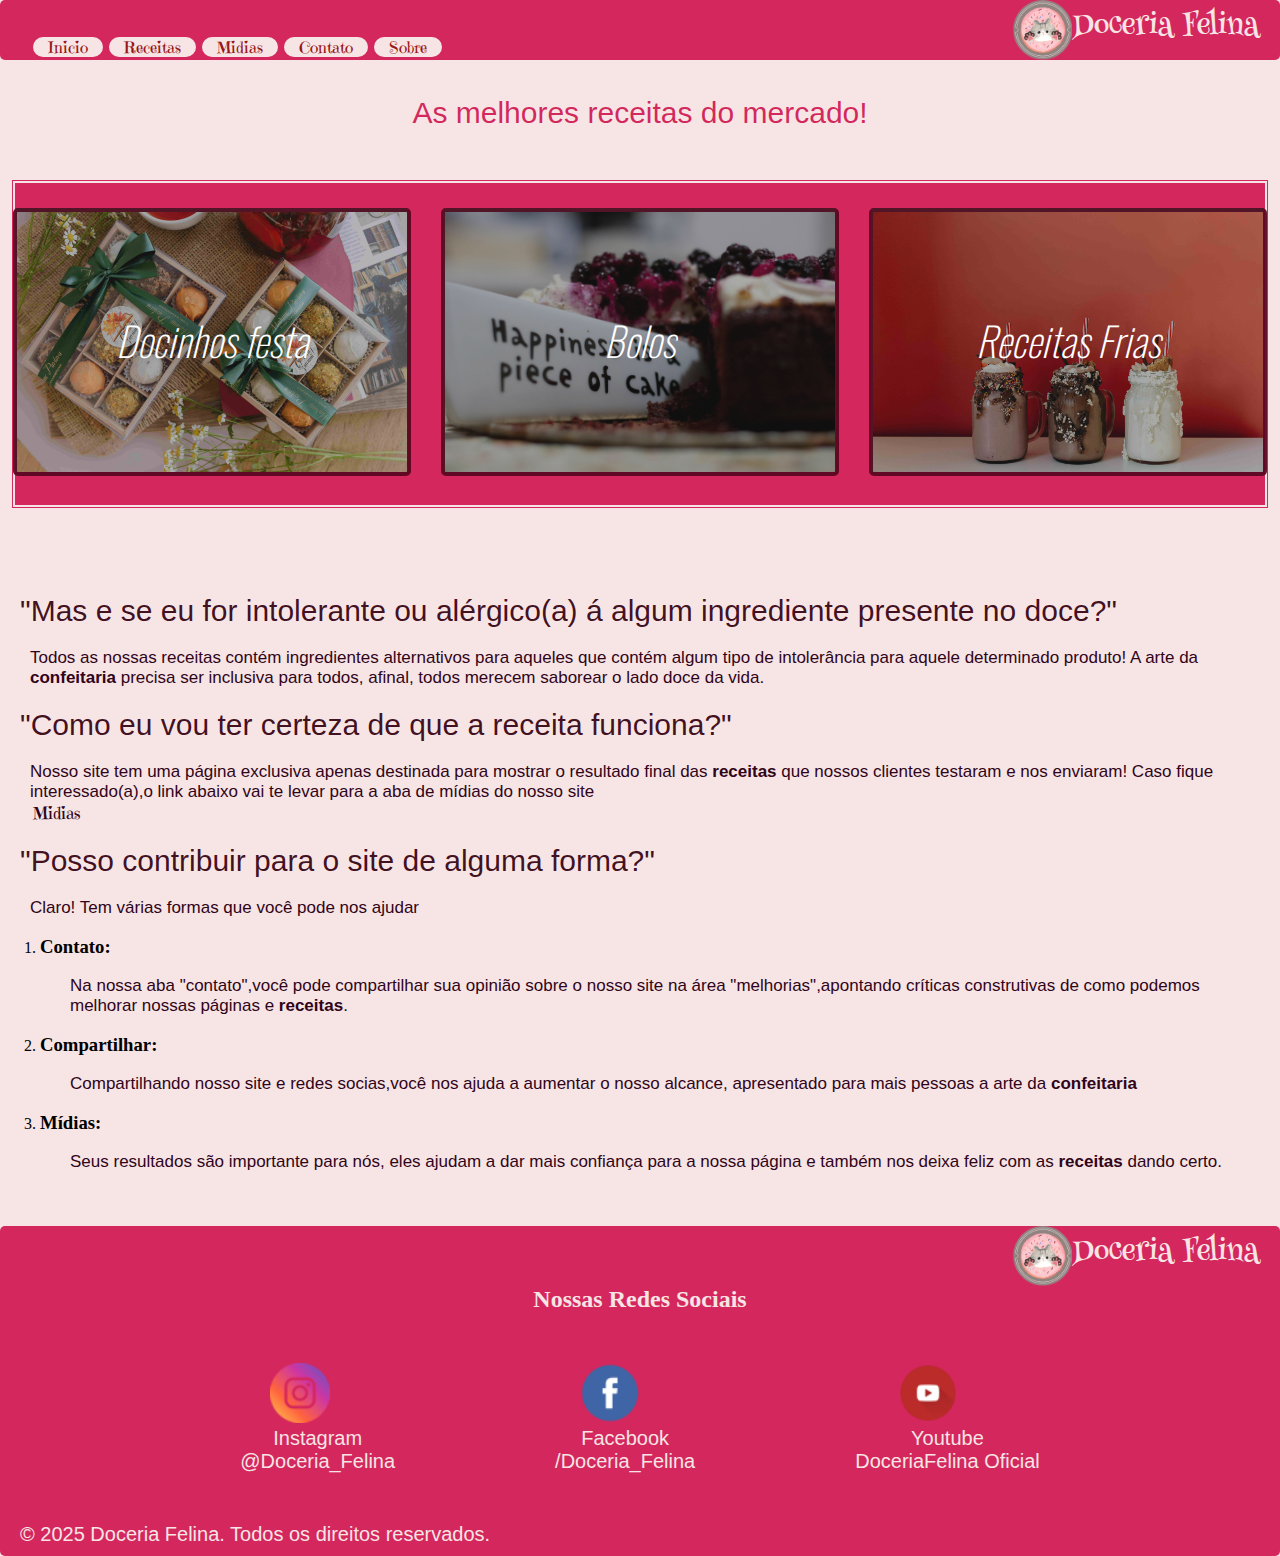
<file: index.html>
<!DOCTYPE html>
<html lang="pt-br">
<head>
    <meta charset="UTF-8">
    <meta name="viewport" content="width=device-width, initial-scale=1.0">
    <title>Inicio</title>

  <!--Normalização-->
    <link rel="stylesheet" href="https://necolas.github.io/normalize.css/8.0.1/normalize.css">
    <!--Outros links-->
     <link rel="shortcut icon" href="imagens/gatinhum.png" type="image/x-icon">
    <link rel="preconnect" href="https://fonts.googleapis.com">
<link rel="preconnect" href="https://fonts.gstatic.com" crossorigin>
<link href="https://fonts.googleapis.com/css2?family=Emilys+Candy&family=Henny+Penny&family=Open+Sans:ital,wght@0,300..800;1,300..800&family=Oswald:wght@200..700&display=swap" rel="stylesheet">

    <link rel="preconnect" href="https://fonts.googleapis.com">
<link rel="preconnect" href="https://fonts.gstatic.com" crossorigin>
<link href="https://fonts.googleapis.com/css2?family=Emilys+Candy&family=Open+Sans:ital,wght@0,300..800;1,300..800&display=swap" rel="stylesheet">

<link rel="preconnect" href="https://fonts.googleapis.com">
<link rel="preconnect" href="https://fonts.gstatic.com" crossorigin>
<link href="https://fonts.googleapis.com/css2?family=Emilys+Candy&family=Henny+Penny&family=Open+Sans:ital,wght@0,300..800;1,300..800&display=swap" rel="stylesheet">
<link rel="stylesheet" href="style(inicio).css">
 

    <style>
        *{margin: 0;}     
       
    </style>
</head>
<body>
<div class="Cabeçalho">
   
    <div class="links">
    <a href="#" class="cabeça">Inicio</a>
    <a href="Receitas.html" class="cabeça" target="_blank">Receitas</a>
    <a href="midias.html" class="cabeça" target="_blank">Midias</a>
    <a href="Contato.html" class="cabeça" target="_blank">Contato</a>
    <a href="sobre.html" class="cabeça" target="_blank">Sobre</a>   
</div>

<div class= "letraloja"> <img src= "imagens/gatinhum.png" class= "logo" height= "60px">  Doceria Felina</div>
<br>
<br>
<p class= "inicio">As melhores receitas do mercado!</p>
</div>
 <br>
 <br>
 <br>
 <br>
 <br>
 <br>
 <div class= "boxImagens">

    <div class="imgConteiner">

        <a href="Receitas.html#Brigadeiro" target="_blank">
<img src="imagens/caixinhaDocinhos.jpg" height="260px" class="imagem imagem1" alt="caixinha com doces amarelos(beijinho e leite ninho)">
<div class="letrasA">Docinhos festa</div>
</div>
</a>
 <div class="imgConteiner">
    <a href="Receitas.html#cupcake" target="_blank">
<img src="imagens/boloInicio.jpg" height="260px"  class="imagem imagem2 " alt="Bolo de chocolate com a frase 'hapiness is a piece of cake'">
<div class="letras"><em>Bolos</em></div>
</div>
</a>
 <div class="imgConteiner">
    <a href="Receitas.html#moussyr" target="_blank">
<img src="imagens/tresMilkshakes.jpg" height="260px" class="imagem imagem3 " alt="Três milshakes com chantily. Sabores de chocolate ao leite, amargo e chocolate branco">
<div class="letrasA">Receitas Frias</div>
</div>
</a>
</div>
<br>
<br>
<br>

 
<div class="textoApresentacao">
    

    


    <h2 class="perguntas">"Mas e se eu for intolerante ou alérgico(a) á algum ingrediente presente no doce?"</h2>
    <p class="Tt1">Todos as nossas receitas contém ingredientes alternativos para aqueles que contém algum tipo de intolerância para aquele determinado produto! A arte da <strong>confeitaria</strong> precisa ser inclusiva para todos, afinal, todos merecem saborear o lado doce da vida.</p>
    <h2 class="perguntas">"Como eu vou ter certeza de que a  <strong>receita</strong> funciona?"</h2>
    <p class="Tt1">Nosso site tem uma página exclusiva apenas destinada para mostrar o resultado final das <strong>receitas</strong> que nossos clientes testaram e nos enviaram! Caso fique interessado(a),o link abaixo vai te levar para a aba de mídias do nosso site</p>
    <a href="midias.html" class="cabeça Tt1 ajusten" target="_blank">Midias</a>
    <h2 class="perguntas">"Posso contribuir para o site de alguma forma?"</h2>
    <p class="Tt1">Claro! Tem várias formas que você pode nos ajudar</p>
    <ol >
        <br>
        <li>
            <h3>Contato:</h3>
            <br>
            <p class="Tt1">Na nossa aba "contato",você pode compartilhar sua opinião sobre o nosso site na área "melhorias",apontando críticas construtivas de como podemos melhorar nossas páginas e <Strong>receitas</Strong>.</p>
        </li>
        <br>
        <li>
            <h3>Compartilhar:</h4>
                <br>
            <p class="Tt1">Compartilhando nosso site e redes socias,você nos ajuda a aumentar o nosso alcance, apresentado para mais pessoas a arte da <strong>confeitaria</strong></p>
        </li>
        <br>
        <li>
            <h3>Mídias:</h4>
                <br>
            <p class="Tt1">Seus resultados são importante para nós, eles ajudam a dar mais confiança para a nossa página e também nos deixa feliz com as <strong>receitas</strong> dando certo.</p>
        </li>
        <br>
       
    </ol>
    </div>
    <br>
    <br>

    
    <div class="Rodapé">
        
        <div class= "letraloja"> <img src= "imagens/gatinhum.png" class= "logo" height= "60px" alt="logo da loja, gatinho cinza no meio de uma rosquinha rosa com granulados">  Doceria Felina</div>
        <div class="social">
                <h2>Nossas Redes Sociais</h2>
            </div>
         
        <div class="logo">
           

        <div class="Ll logo1">
            <div class="ajusteLogo">
               
            <img src="imagens/instagramIcon.png" height="60px" alt="Instagram da loja">
            </div>

              <a href="mailto:#" class="contatoEstilo">
              <p class="Tt2">Instagram</p>
              <p class="Tt2">@Doceria_Felina</p>
              </a>
              
            
             
        </div>

        <div class="Ll logo2">

           <div class="ajusteLogo1">
            <img src="imagens/facebookIcon.png"  height="60px"  alt="facebook da loja">
            </div>
                  <a href="#" class="contatoEstilo">
                 <p class="Tt2">Facebook</p>
                 <p class="Tt2">/Doceria_Felina</p>
                 </a>
              
        </div>

        <div class="Ll logo3">
             <div class="ajusteLogo2">
            <img src="imagens/youtubeIcon.png"  height="60px"  alt="Youtube da loja">
            </div>
                  <a href="#" class="contatoEstilo">
                <p class="Tt2">Youtube</p>
                <p class="Tt2">DoceriaFelina Oficial</p>
                </a>
              
        </div>

       

        </div>

         <p class="SemCriatividade">© 2025 Doceria Felina. Todos os direitos reservados.</p>



    </div>
    

</div>
</body>
</html>
</file>
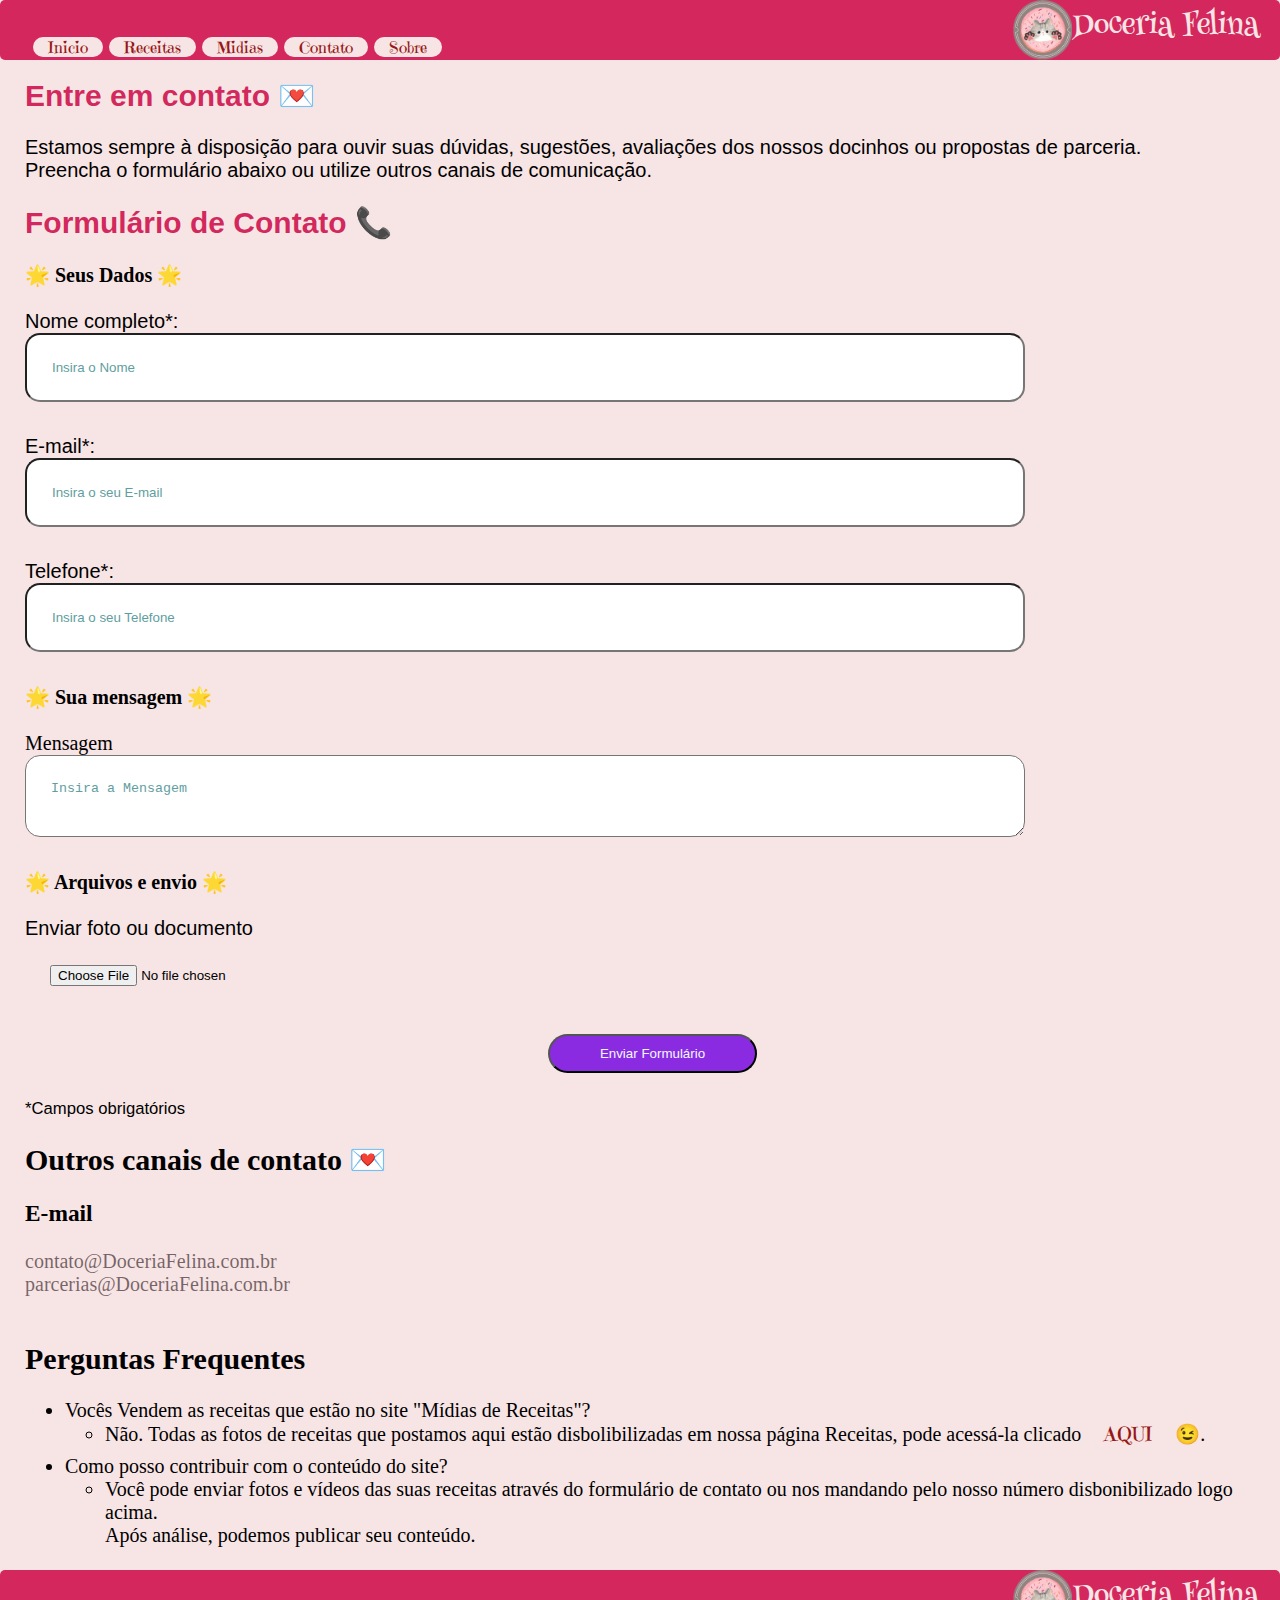
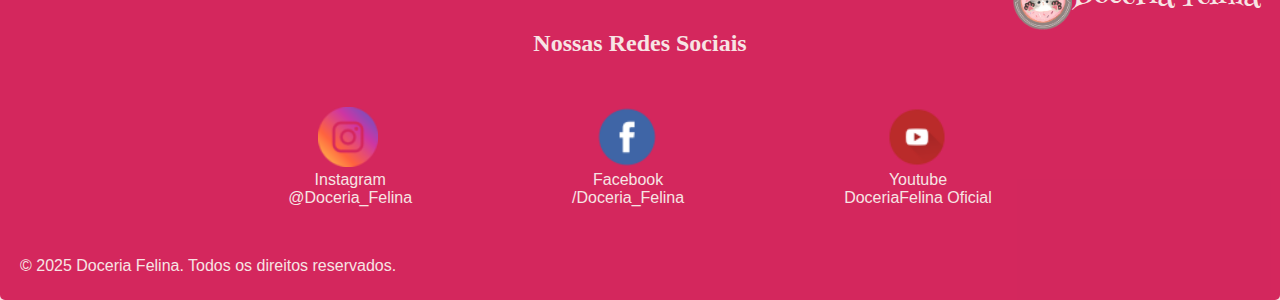
<file: Contato.html>
<!DOCTYPE html>
<html lang="pt-br">
<head>
    <meta charset="UTF-8">
    <meta name="viewport" content="width=device-width, initial-scale=1.0">
    <title>Contato</title>
    <!--Normalização-->
    <link rel="stylesheet" href="https://necolas.github.io/normalize.css/8.0.1/normalize.css">

    
    <link rel="shortcut icon" href="imagens/gatinhum.png" type="image/x-icon">
    <link rel="preconnect" href="https://fonts.googleapis.com">
<link rel="preconnect" href="https://fonts.gstatic.com" crossorigin>
<link href="https://fonts.googleapis.com/css2?family=Emilys+Candy&family=Open+Sans:ital,wght@0,300..800;1,300..800&display=swap" rel="stylesheet">

<link rel="preconnect" href="https://fonts.googleapis.com">
<link rel="preconnect" href="https://fonts.gstatic.com" crossorigin>
<link href="https://fonts.googleapis.com/css2?family=Emilys+Candy&family=Henny+Penny&family=Open+Sans:ital,wght@0,300..800;1,300..800&display=swap" rel="stylesheet">
<link rel="stylesheet" href="style(Contato).css">


    <style>
        *{margin: 0;}
         
        </style>
</head>
<body>

    <div class="Cabeçalho">
    
    <div class="links">
    <a href="inicio.html" class="cabeça" target="_blank">Inicio</a>
    <a href="Receitas.html" class="cabeça" target="_blank">Receitas</a>
    <a href="midias.html" class="cabeça" target="_blank">Midias</a>
    <a href="#" class="cabeça" target="_blank">Contato</a>
    <a href="sobre.html" class="cabeça" target="_blank">Sobre</a>   
</div>

<div class="letraloja"> <img src="imagens/gatinhum.png" class="logo" height="60px">  Doceria Felina</div>


</div>
<br>
<div class="centralização">
    <div class="body2">

     <h2 class="inicio">Entre em contato &#x1F48C</h2>
    <br>
   
   <p>Estamos sempre à disposição para ouvir suas dúvidas, sugestões, avaliações dos nossos docinhos ou propostas de parceria.<br>
    Preencha o formulário abaixo ou utilize outros canais de comunicação.
</p>
<br>

   <p>
   <h2 class="inicio">Formulário de Contato &#x1F4DE</h2>
   </p>
   <br>

    <form action=""> 
        
        <h4>&#x1F31F Seus Dados &#x1F31F</h4>   
        <br>
        <div class="label1">
        <p>

            
            <label for="input-nome">Nome completo*:</label>
            <input type="text" id="input-nome" name="nome"
            placeholder="Insira o Nome">
           
     </p>
     </div>
     <br>
     <div class="label2">
     <p>
        <label for="input-email">E-mail*:</label>
        <input type="email" id="input-email" name="email"
        placeholder="Insira o seu E-mail">
     </p>
     </div>
     <br>
     <div class="label3">

     <p>
     <label for="input-telefone">Telefone*:</label>
     <input type="number" id="input-telefone" name="telefone"
     placeholder="Insira o seu Telefone">
     </p>
     </div>

     <br>
    
    

        <h4> &#x1F31F Sua mensagem &#x1F31F</h4>

        <br>
        
        <p>
     <div class="label4">


        
        
              <label for="input-Mensagem">Mensagem</label>
              <br>
        <textarea name="mensagem" id="input-Mensagem" placeholder="Insira a Mensagem"></textarea>
        </div>
        
         
        <br>
        
  
         
                <h4>&#x1F31F Arquivos e envio &#x1F31F</h4> 

                <br>

                <p>
                Enviar foto ou documento
            
                <p>
                     <label for="input-arquivo"></label>
                    <input type="file" id="input-arquivo" name="arquivo" accept="">
                </p>
            
                  
                    
              
                <br>
                <p>
                        
                    <div class="box-1">
                    <button class="submit">Enviar Formulário</button>
                   </div>
                </p>
                <br>
</div>

<div class="body2">
    <p>
       <small>*Campos obrigatórios</small> 
       <br>
    </p>
    <br>
<h2 class="paddin">Outros canais de contato  &#x1F48C</h2>
<br>
<h3>E-mail</h3>
<br>

 <a href="mailto:contato@ecotrilhas.com.br" class="a1">contato@DoceriaFelina.com.br</a><br>
 <a href="mailto:parcerias@ecotrilhas.com.br" class="a1">parcerias@DoceriaFelina.com.br</a>
 <br>


<br>
<br>
<h2>Perguntas Frequentes</h2>
<br>
<p>
   <ul> 
   <li>Vocês Vendem as receitas que estão no site "Mídias de Receitas"?
<ul>
<li>Não. Todas as fotos de receitas que postamos aqui estão disbolibilizadas em nossa página
    Receitas, pode acessá-la clicado <a href="Receitas.html" class="cabeça" target="_blank">AQUI</a> &#x1F609.</li>
</ul>
</li>
</ul>
</p>
<p>
    <ul>
   <li class="lista">Como posso contribuir com o conteúdo do site?
        <ul>
            <li>Você pode enviar fotos e vídeos das suas receitas através do formulário de contato ou nos mandando pelo nosso número disbonibilizado logo acima.<br>
             Após análise, podemos publicar seu conteúdo.</li>
</ul>
</li>
</ul>
</p>
<p>

   </ul>
</p>
<br>
</div>
<div class="Rodapé">
        
        <div class= "letraloja"> <img src= "imagens/gatinhum.png" class= "logo" height= "60px" alt="logo da loja, gatinho cinza no meio de uma rosquinha rosa com granulados" class="img3">  Doceria Felina</div>
        <div class="social">
                <h2>Nossas Redes Sociais</h2>
            </div>
         
        <div class="logo">
           

        <div class="Ll logo1">
            <div class="ajusteLogo">
               
            <img src="imagens/instagramIcon.png" height="60px" alt="Instagram da loja">
            </div>

              <a href="mailto:#" class="contatoEstilo">
              <p class="Tt2">Instagram</p>
              <p class="Tt2">@Doceria_Felina</p>
              </a>
              
            
             
        </div>

        <div class="Ll logo2">

           <div class="ajusteLogo1">
            <img src="imagens/facebookIcon.png"  height="60px"  alt="facebook da loja">
            </div>
                  <a href="#" class="contatoEstilo">
                 <p class="Tt2">Facebook</p>
                 <p class="Tt2">/Doceria_Felina</p>
                 </a>
              
        </div>

        <div class="Ll logo3">
             <div class="ajusteLogo2">
            <img src="imagens/youtubeIcon.png"  height="60px"  alt="Youtube da loja">
            </div>
                  <a href="#" class="contatoEstilo">
                <p class="Tt2">Youtube</p>
                <p class="Tt2">DoceriaFelina Oficial</p>
                </a>
              
        </div>

       

        </div>

         <p class="SemCriatividade">© 2025 Doceria Felina. Todos os direitos reservados.</p>



    </div>


</body>
</html>
</file>
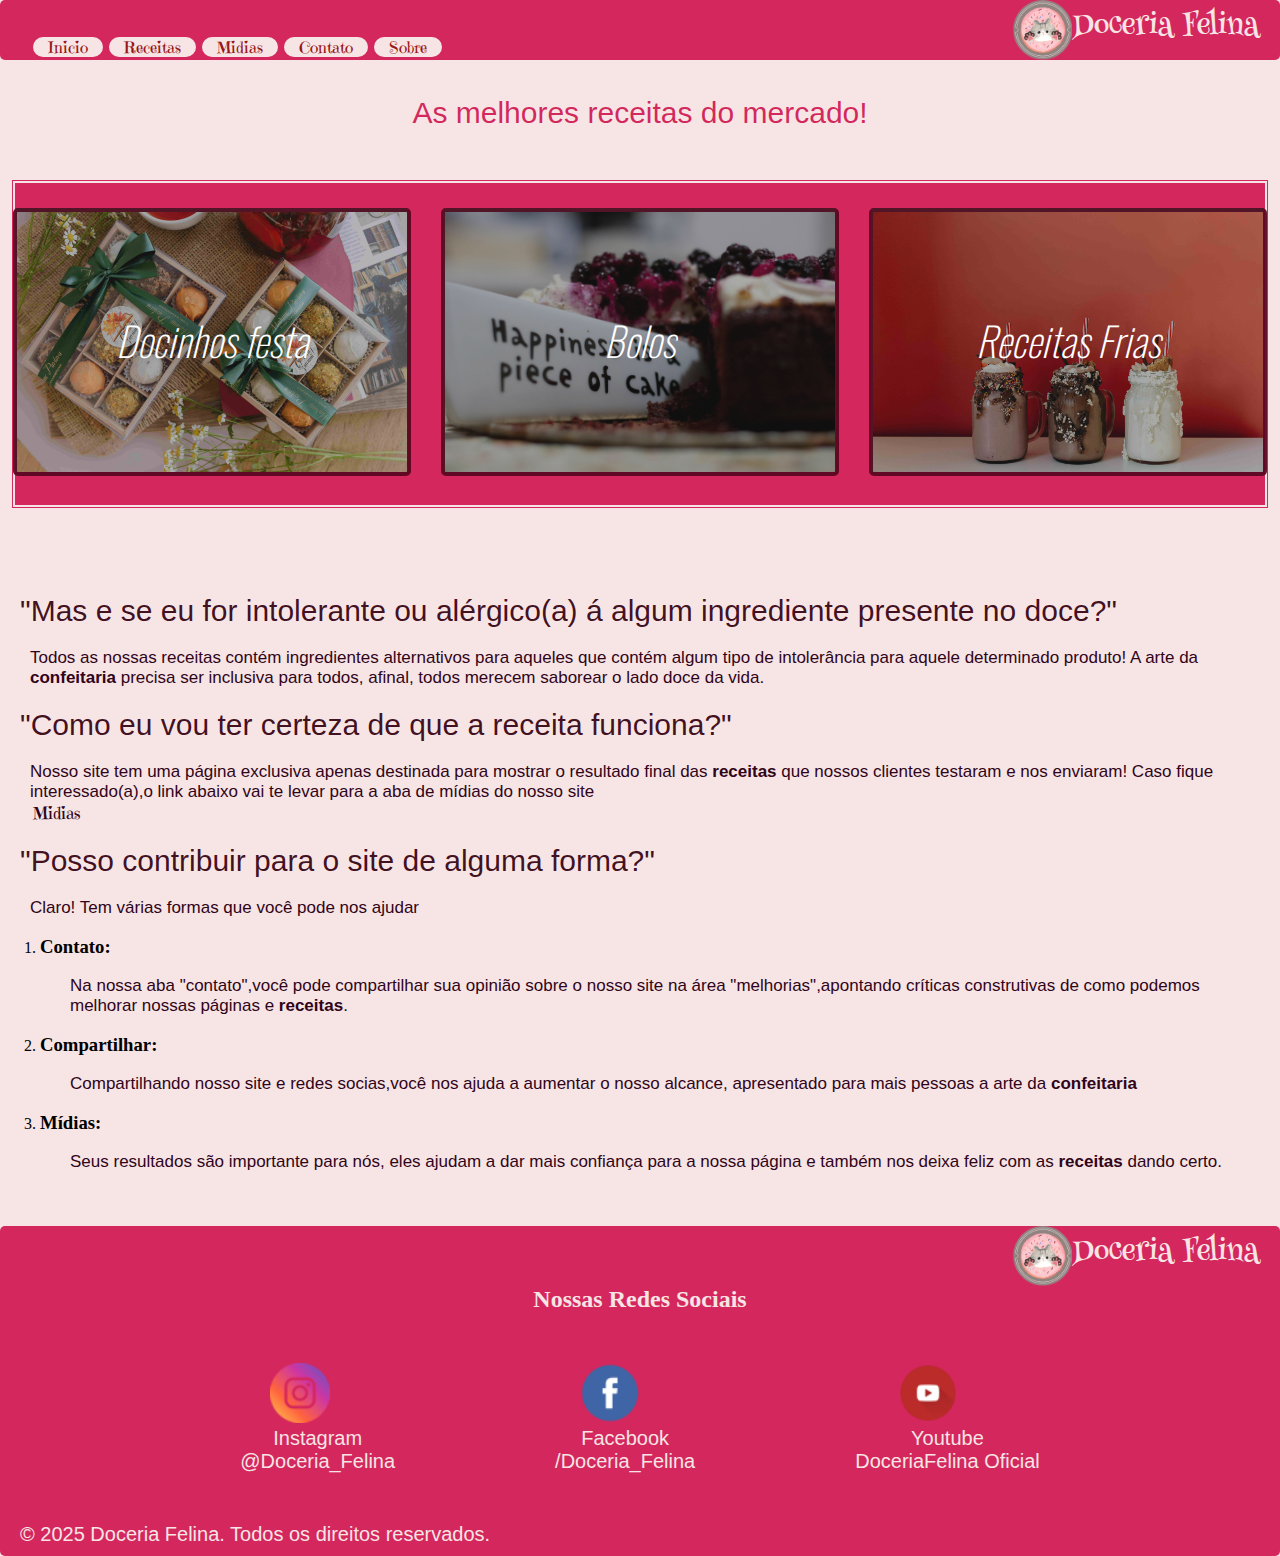
<file: inicio.html>
<!DOCTYPE html>
<html lang="pt-br">
<head>
    <meta charset="UTF-8">
    <meta name="viewport" content="width=device-width, initial-scale=1.0">
    <title>Inicio</title>

  <!--Normalização-->
    <link rel="stylesheet" href="https://necolas.github.io/normalize.css/8.0.1/normalize.css">
    <!--Outros links-->
     <link rel="shortcut icon" href="imagens/gatinhum.png" type="image/x-icon">
    <link rel="preconnect" href="https://fonts.googleapis.com">
<link rel="preconnect" href="https://fonts.gstatic.com" crossorigin>
<link href="https://fonts.googleapis.com/css2?family=Emilys+Candy&family=Henny+Penny&family=Open+Sans:ital,wght@0,300..800;1,300..800&family=Oswald:wght@200..700&display=swap" rel="stylesheet">

    <link rel="preconnect" href="https://fonts.googleapis.com">
<link rel="preconnect" href="https://fonts.gstatic.com" crossorigin>
<link href="https://fonts.googleapis.com/css2?family=Emilys+Candy&family=Open+Sans:ital,wght@0,300..800;1,300..800&display=swap" rel="stylesheet">

<link rel="preconnect" href="https://fonts.googleapis.com">
<link rel="preconnect" href="https://fonts.gstatic.com" crossorigin>
<link href="https://fonts.googleapis.com/css2?family=Emilys+Candy&family=Henny+Penny&family=Open+Sans:ital,wght@0,300..800;1,300..800&display=swap" rel="stylesheet">
<link rel="stylesheet" href="style(inicio).css">
 

    <style>
        *{margin: 0;}     
       
    </style>
</head>
<body>
<div class="Cabeçalho">
   
    <div class="links">
    <a href="#" class="cabeça">Inicio</a>
    <a href="Receitas.html" class="cabeça" target="_blank">Receitas</a>
    <a href="midias.html" class="cabeça" target="_blank">Midias</a>
    <a href="Contato.html" class="cabeça" target="_blank">Contato</a>
    <a href="sobre.html" class="cabeça" target="_blank">Sobre</a>   
</div>

<div class= "letraloja"> <img src= "imagens/gatinhum.png" class= "logo" height= "60px">  Doceria Felina</div>
<br>
<br>
<p class= "inicio">As melhores receitas do mercado!</p>
</div>
 <br>
 <br>
 <br>
 <br>
 <br>
 <br>
 <div class= "boxImagens">

    <div class="imgConteiner">

        <a href="Receitas.html#Brigadeiro" target="_blank">
<img src="imagens/caixinhaDocinhos.jpg" height="260px" class="imagem imagem1" alt="caixinha com doces amarelos(beijinho e leite ninho)">
<div class="letrasA">Docinhos festa</div>
</div>
</a>
 <div class="imgConteiner">
    <a href="Receitas.html#cupcake" target="_blank">
<img src="imagens/boloInicio.jpg" height="260px"  class="imagem imagem2 " alt="Bolo de chocolate com a frase 'hapiness is a piece of cake'">
<div class="letras"><em>Bolos</em></div>
</div>
</a>
 <div class="imgConteiner">
    <a href="Receitas.html#moussyr" target="_blank">
<img src="imagens/tresMilkshakes.jpg" height="260px" class="imagem imagem3 " alt="Três milshakes com chantily. Sabores de chocolate ao leite, amargo e chocolate branco">
<div class="letrasA">Receitas Frias</div>
</div>
</a>
</div>
<br>
<br>
<br>

 
<div class="textoApresentacao">
    

    


    <h2 class="perguntas">"Mas e se eu for intolerante ou alérgico(a) á algum ingrediente presente no doce?"</h2>
    <p class="Tt1">Todos as nossas receitas contém ingredientes alternativos para aqueles que contém algum tipo de intolerância para aquele determinado produto! A arte da <strong>confeitaria</strong> precisa ser inclusiva para todos, afinal, todos merecem saborear o lado doce da vida.</p>
    <h2 class="perguntas">"Como eu vou ter certeza de que a  <strong>receita</strong> funciona?"</h2>
    <p class="Tt1">Nosso site tem uma página exclusiva apenas destinada para mostrar o resultado final das <strong>receitas</strong> que nossos clientes testaram e nos enviaram! Caso fique interessado(a),o link abaixo vai te levar para a aba de mídias do nosso site</p>
    <a href="midias.html" class="cabeça Tt1 ajusten" target="_blank">Midias</a>
    <h2 class="perguntas">"Posso contribuir para o site de alguma forma?"</h2>
    <p class="Tt1">Claro! Tem várias formas que você pode nos ajudar</p>
    <ol >
        <br>
        <li>
            <h3>Contato:</h3>
            <br>
            <p class="Tt1">Na nossa aba "contato",você pode compartilhar sua opinião sobre o nosso site na área "melhorias",apontando críticas construtivas de como podemos melhorar nossas páginas e <Strong>receitas</Strong>.</p>
        </li>
        <br>
        <li>
            <h3>Compartilhar:</h4>
                <br>
            <p class="Tt1">Compartilhando nosso site e redes socias,você nos ajuda a aumentar o nosso alcance, apresentado para mais pessoas a arte da <strong>confeitaria</strong></p>
        </li>
        <br>
        <li>
            <h3>Mídias:</h4>
                <br>
            <p class="Tt1">Seus resultados são importante para nós, eles ajudam a dar mais confiança para a nossa página e também nos deixa feliz com as <strong>receitas</strong> dando certo.</p>
        </li>
        <br>
       
    </ol>
    </div>
    <br>
    <br>

    
    <div class="Rodapé">
        
        <div class= "letraloja"> <img src= "imagens/gatinhum.png" class= "logo" height= "60px" alt="logo da loja, gatinho cinza no meio de uma rosquinha rosa com granulados">  Doceria Felina</div>
        <div class="social">
                <h2>Nossas Redes Sociais</h2>
            </div>
         
        <div class="logo">
           

        <div class="Ll logo1">
            <div class="ajusteLogo">
               
            <img src="imagens/instagramIcon.png" height="60px" alt="Instagram da loja">
            </div>

              <a href="mailto:#" class="contatoEstilo">
              <p class="Tt2">Instagram</p>
              <p class="Tt2">@Doceria_Felina</p>
              </a>
              
            
             
        </div>

        <div class="Ll logo2">

           <div class="ajusteLogo1">
            <img src="imagens/facebookIcon.png"  height="60px"  alt="facebook da loja">
            </div>
                  <a href="#" class="contatoEstilo">
                 <p class="Tt2">Facebook</p>
                 <p class="Tt2">/Doceria_Felina</p>
                 </a>
              
        </div>

        <div class="Ll logo3">
             <div class="ajusteLogo2">
            <img src="imagens/youtubeIcon.png"  height="60px"  alt="Youtube da loja">
            </div>
                  <a href="#" class="contatoEstilo">
                <p class="Tt2">Youtube</p>
                <p class="Tt2">DoceriaFelina Oficial</p>
                </a>
              
        </div>

       

        </div>

         <p class="SemCriatividade">© 2025 Doceria Felina. Todos os direitos reservados.</p>



    </div>
    

</div>
</body>
</html>
</file>
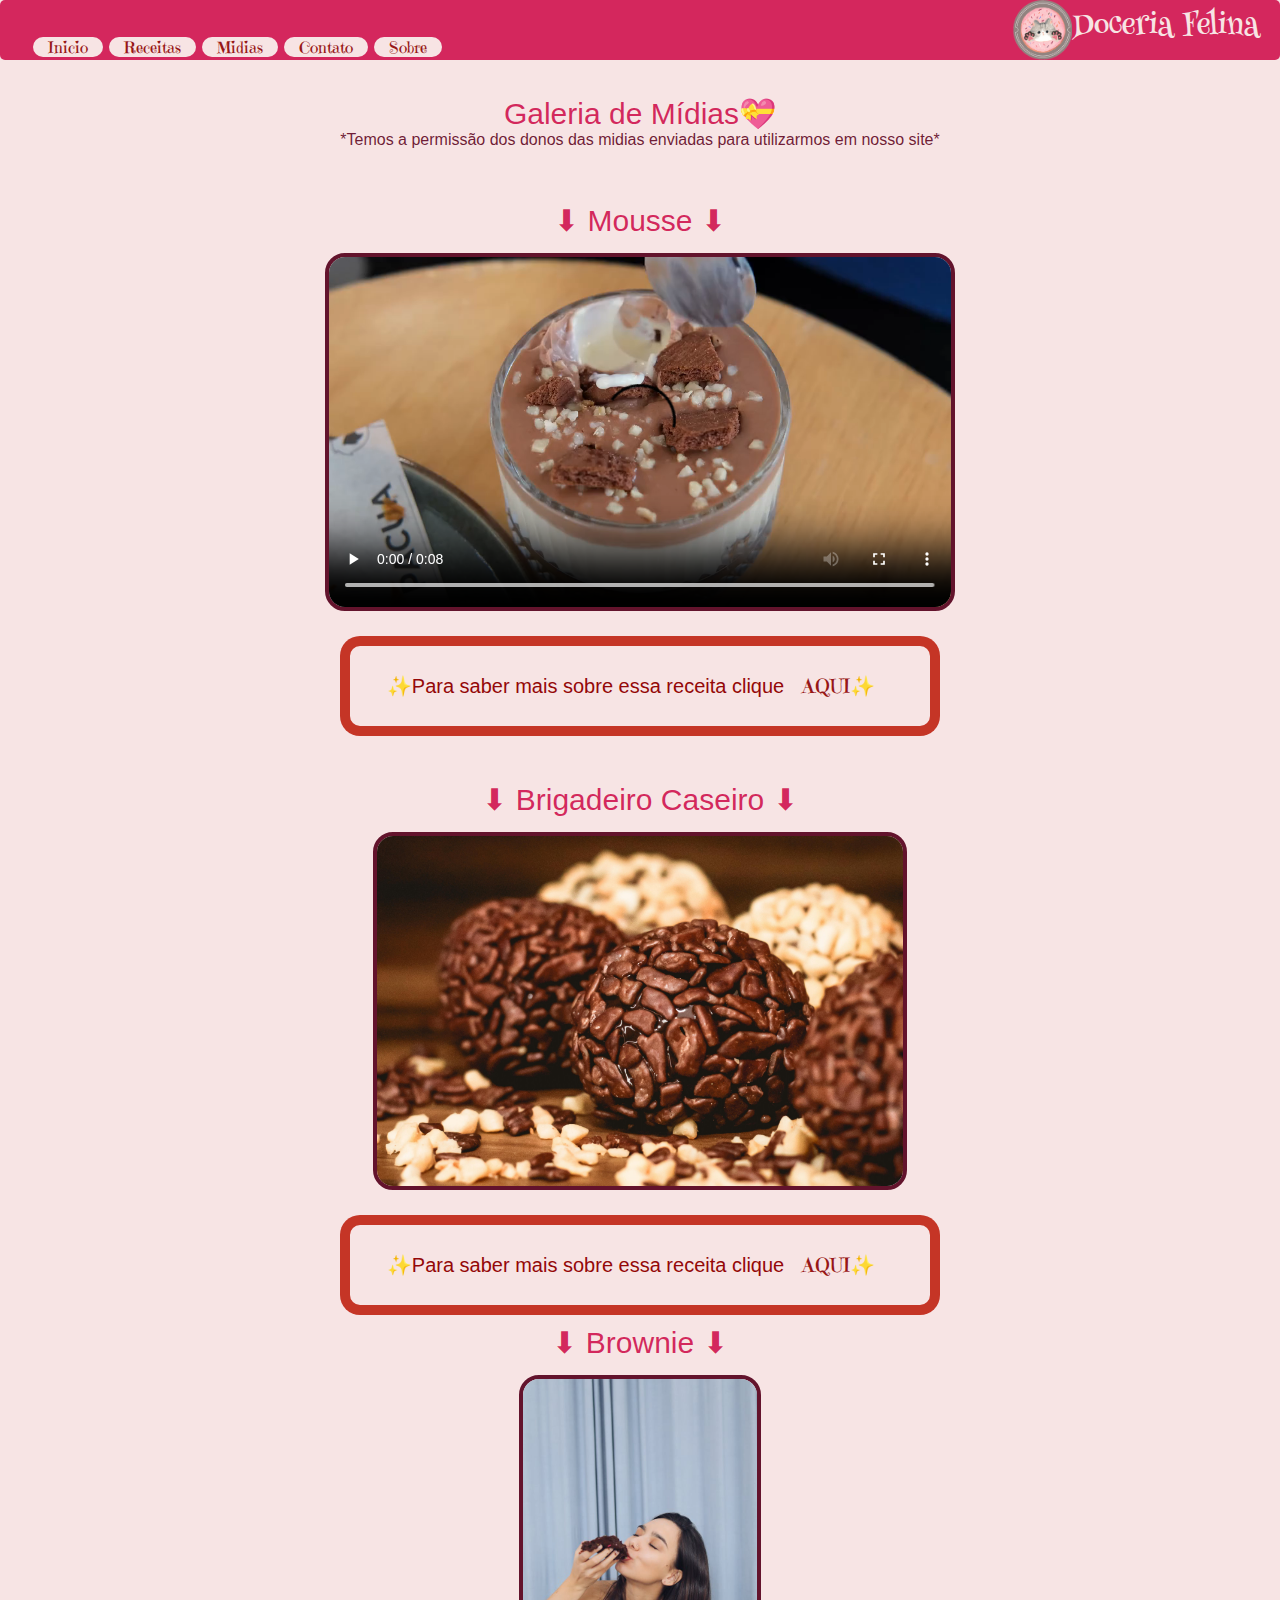
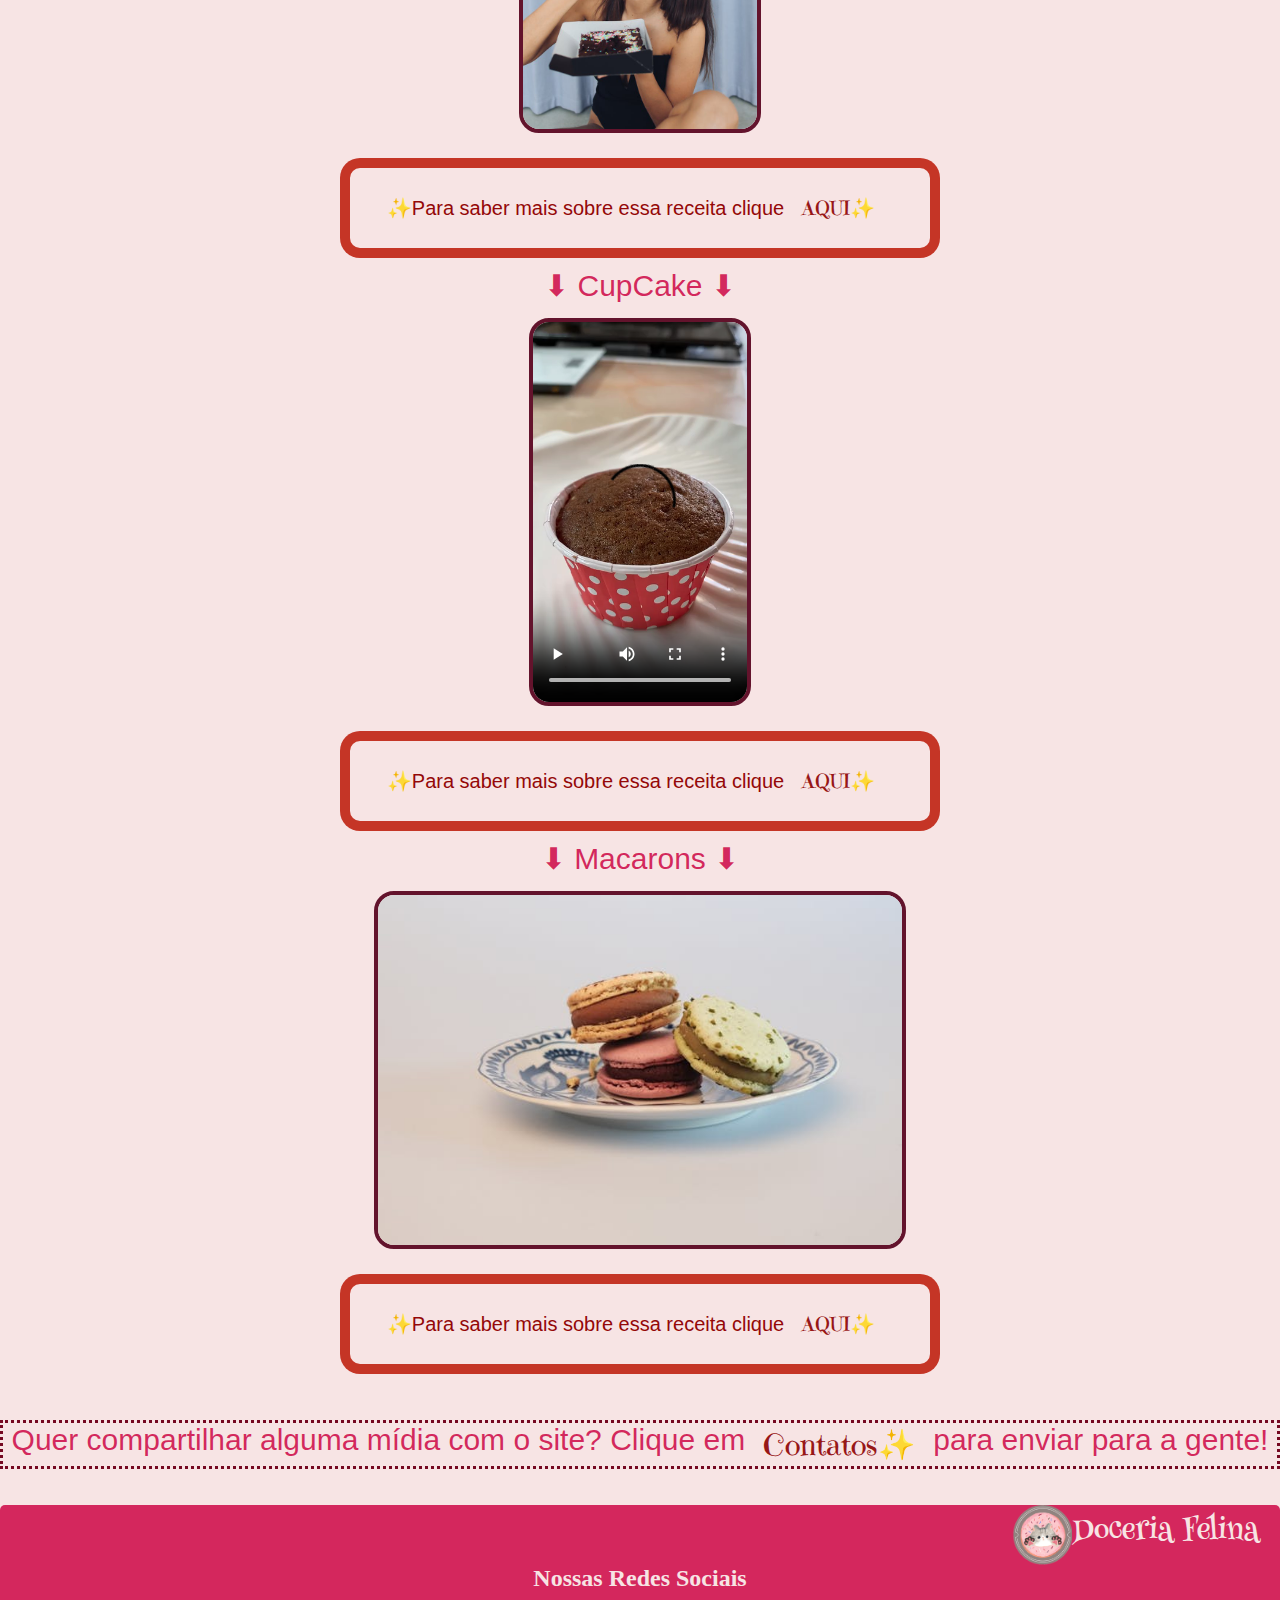
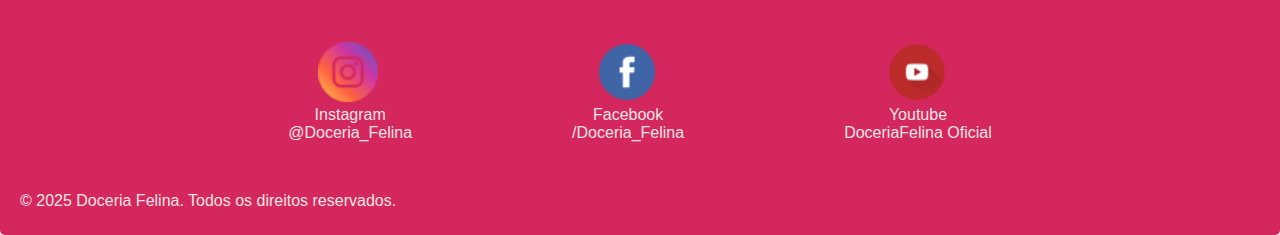
<file: midias.html>
<!DOCTYPE html>
<html lang="pt-br">
<head>
    <meta charset="UTF-8">
    <meta name="viewport" content="width=device-width, initial-scale=1.0">
    <title>Galeria de Midias</title>

     <!--Normalização-->
    <link rel="stylesheet" href="https://necolas.github.io/normalize.css/8.0.1/normalize.css">
    <!--Outros links-->
     <link rel="shortcut icon" href="imagens/gatinhum.png" type="image/x-icon">
    <link rel="preconnect" href="https://fonts.googleapis.com">
<link rel="preconnect" href="https://fonts.gstatic.com" crossorigin>
<link href="https://fonts.googleapis.com/css2?family=Emilys+Candy&family=Open+Sans:ital,wght@0,300..800;1,300..800&display=swap" rel="stylesheet">

<link rel="preconnect" href="https://fonts.googleapis.com">
<link rel="preconnect" href="https://fonts.gstatic.com" crossorigin>
<link href="https://fonts.googleapis.com/css2?family=Emilys+Candy&family=Henny+Penny&family=Open+Sans:ital,wght@0,300..800;1,300..800&display=swap" rel="stylesheet">
<link rel="stylesheet" href="style(midias).css">
 

    <style>

         *{margin: 0;}     
       
       

    </style>
</head>
<body>
    <div class="Cabeçalho">
   
    <div class="links">
    <a href="inicio.html" class="cabeça" target="_blank">Inicio</a>
    <a href="Receitas.html" class="cabeça" target="_blank">Receitas</a>
    <a href="#" class="cabeça" target="_blank">Midias</a>
    <a href="Contato.html" class="cabeça" target="_blank">Contato</a>
    <a href="sobre.html" class="cabeça" target="_blank">Sobre</a>   
</div>

<div class= "letraloja"> <img src= "imagens/gatinhum.png" class= "logo" height= "60px">  Doceria Felina</div>
<br>
<br>

<h2 class="Inicio">Galeria de Mídias&#x1F49D</h2>
<p class="aviso">*Temos a permissão dos donos das midias enviadas para utilizarmos em nosso site* </p>
<br>
<br>
<br>



<div class="Inicio">&#x2B07  Mousse  &#x2B07</div>
<div class="imagemInicio">
    
    <video src="videos/mousseMidias.mp4" height="350px" class="bordinhas" alt="mousse de chocolate" controls>
</div>
<div class="Vil">
<p class="Epel" >&#x2728Para saber mais sobre essa receita clique <a href="Receitas.html#moussyr" class="cabeça"  target="_blank">AQUI&#x2728</a></p>
</div>

<br>
<br>

<div class="Inicio">&#x2B07  Brigadeiro Caseiro  &#x2B07</div>
<div class="imagemInicio">
    
    <img src="imagens/brigadeirinho.jpg" height="350px" class="bordinhas" alt="brigadeiro feito com granulados de chocolate">
</div>
<div class="Vil">
<p class="Epel" >&#x2728Para saber mais sobre essa receita clique <a href="Receitas.html#Brigadeiro" class="cabeça" target="_blank">AQUI&#x2728</a></p>
</div>

<div class="Inicio">&#x2B07  Brownie  &#x2B07</div>
<div class="imagemInicio">
    
    <img src="imagens/brownieMidias.jpg" height="350px" class="bordinhas" alt="brownie de chocolate com granulados em cima" >
</div>
<div class="Vil">
<p class="Epel" >&#x2728Para saber mais sobre essa receita clique <a href="Receitas.html#brownie" class="cabeça"  target="_blank">AQUI&#x2728</a></p>
</div>

<div class="Inicio">&#x2B07  CupCake  &#x2B07</div>
<div class="imagemInicio">
    
    <video src="videos/cupcakeMidias.mp4" height="380px" class="bordinhas" alt="cupcake de chocolate sendo decorado com glacê de chocolate" controls>
</div>
<div class="Vil">
<p class="Epel" >&#x2728Para saber mais sobre essa receita clique <a href="Receitas.html#cupcake" class="cabeça"  target="_blank">AQUI&#x2728</a></p>
</div>


<div class="Inicio">&#x2B07  Macarons  &#x2B07</div>
<div class="imagemInicio">
    
    <img src="imagens/macaronMidias.jpg" height="350px" class="bordinhas" alt="macarons deliciosos">
</div>
<div class="Vil">
<p class="Epel" >&#x2728Para saber mais sobre essa receita clique <a href="Receitas.html#macaron" class="cabeça"  target="_blank">AQUI&#x2728</a></p>
</div>
<br>
<br>

<div><p class="final">Quer compartilhar alguma mídia com o site? Clique em <a href="Contato.html" class="cabeça" target="_blank">Contatos&#x2728</a>para enviar para a gente!</p></div>

<br>
<br>
<div class="Rodapé">
        
        <div class= "letraloja"> <img src= "imagens/gatinhum.png" class= "logo" height= "60px" alt="logo da loja, gatinho cinza no meio de uma rosquinha rosa com granulados">  Doceria Felina</div>
        <div class="social">
                <h2>Nossas Redes Sociais</h2>
            </div>
         
        <div class="logo">
           

        <div class="Ll logo1">
            <div class="ajusteLogo">
               
            <img src="imagens/instagramIcon.png" height="60px" alt="Instagram da loja">
            </div>

              <a href="mailto:#" class="contatoEstilo">
              <p class="Tt2">Instagram</p>
              <p class="Tt2">@Doceria_Felina</p>
              </a>
              
            
             
        </div>

        <div class="Ll logo2">

           <div class="ajusteLogo1">
            <img src="imagens/facebookIcon.png"  height="60px"  alt="facebook da loja">
            </div>
                  <a href="#" class="contatoEstilo">
                 <p class="Tt2">Facebook</p>
                 <p class="Tt2">/Doceria_Felina</p>
                 </a>
              
        </div>

        <div class="Ll logo3">
             <div class="ajusteLogo2">
            <img src="imagens/youtubeIcon.png"  height="60px"  alt="Youtube da loja">
            </div>
                  <a href="#" class="contatoEstilo" >
                <p class="Tt2">Youtube</p>
                <p class="Tt2">DoceriaFelina Oficial</p>
                </a>
              
        </div>

       

        </div>

         <p class="SemCriatividade">© 2025 Doceria Felina. Todos os direitos reservados.</p>



    </div>


</body>
</html>
</file>
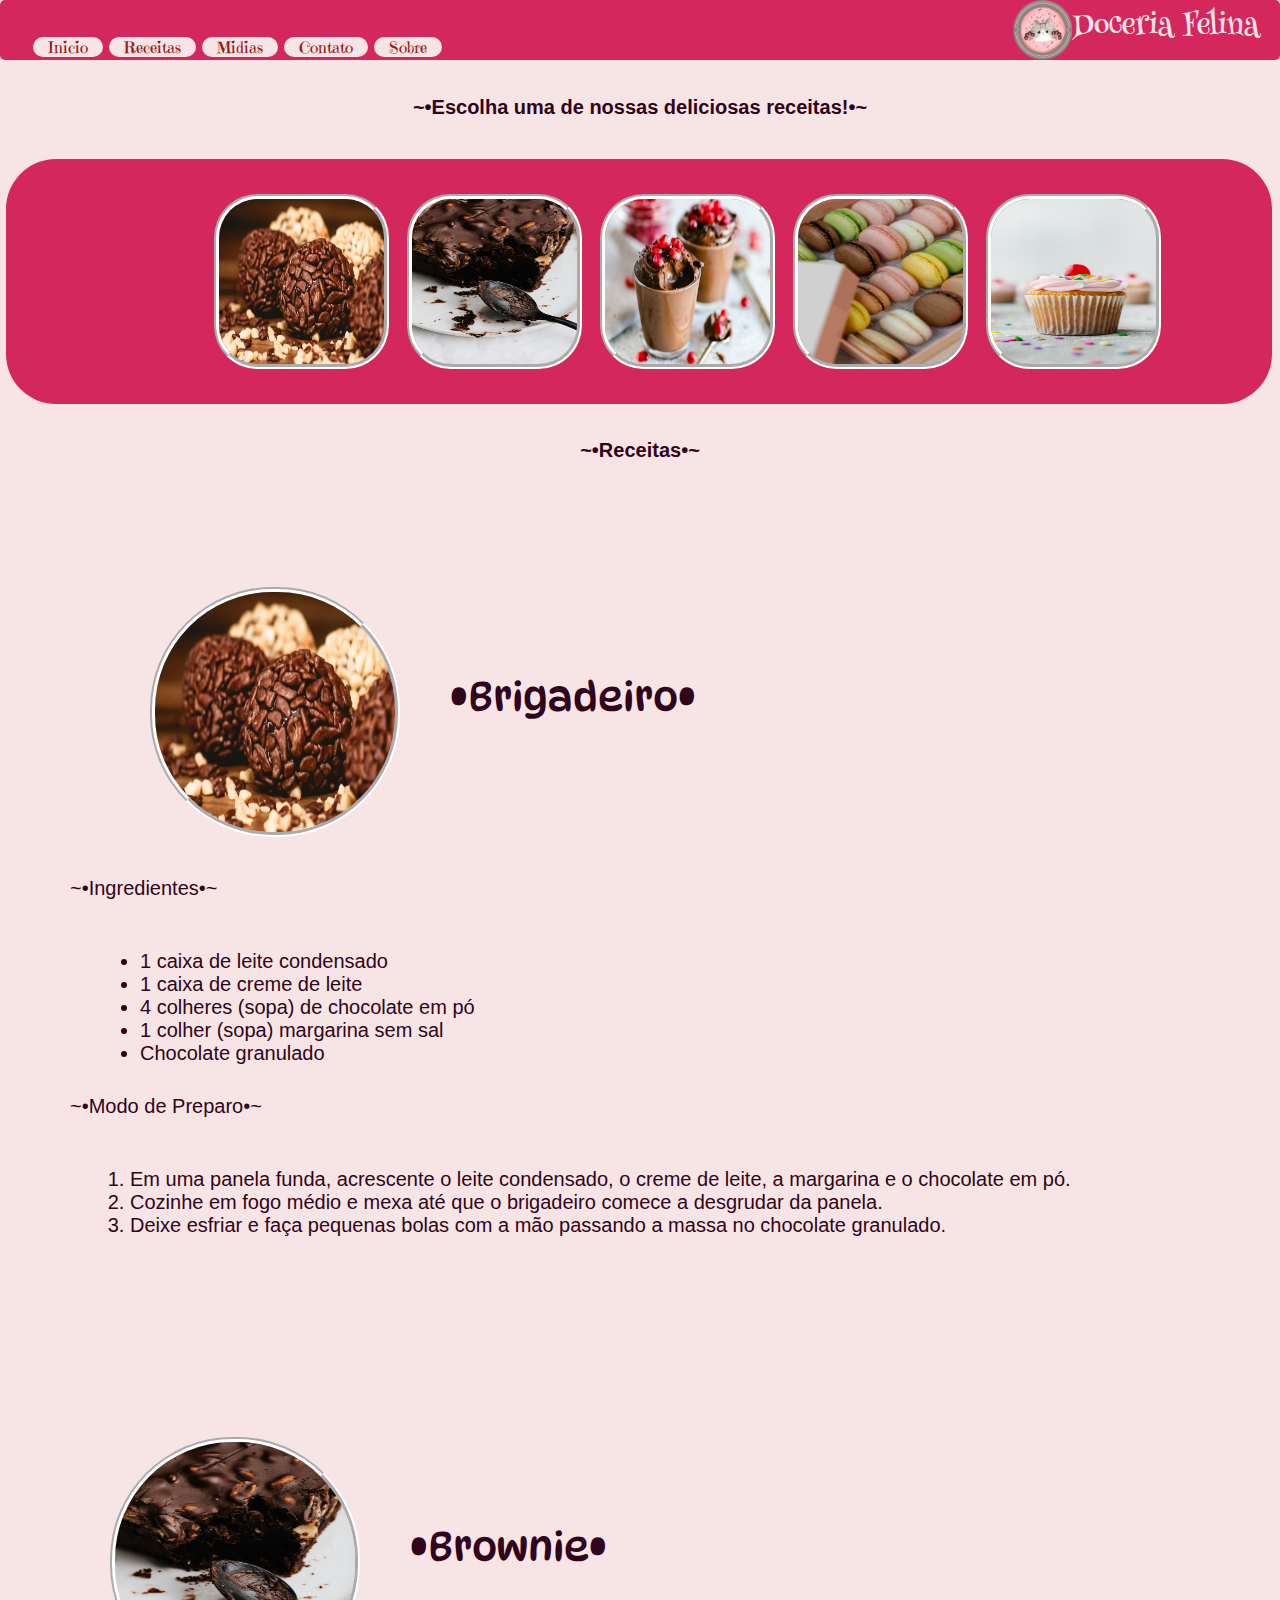
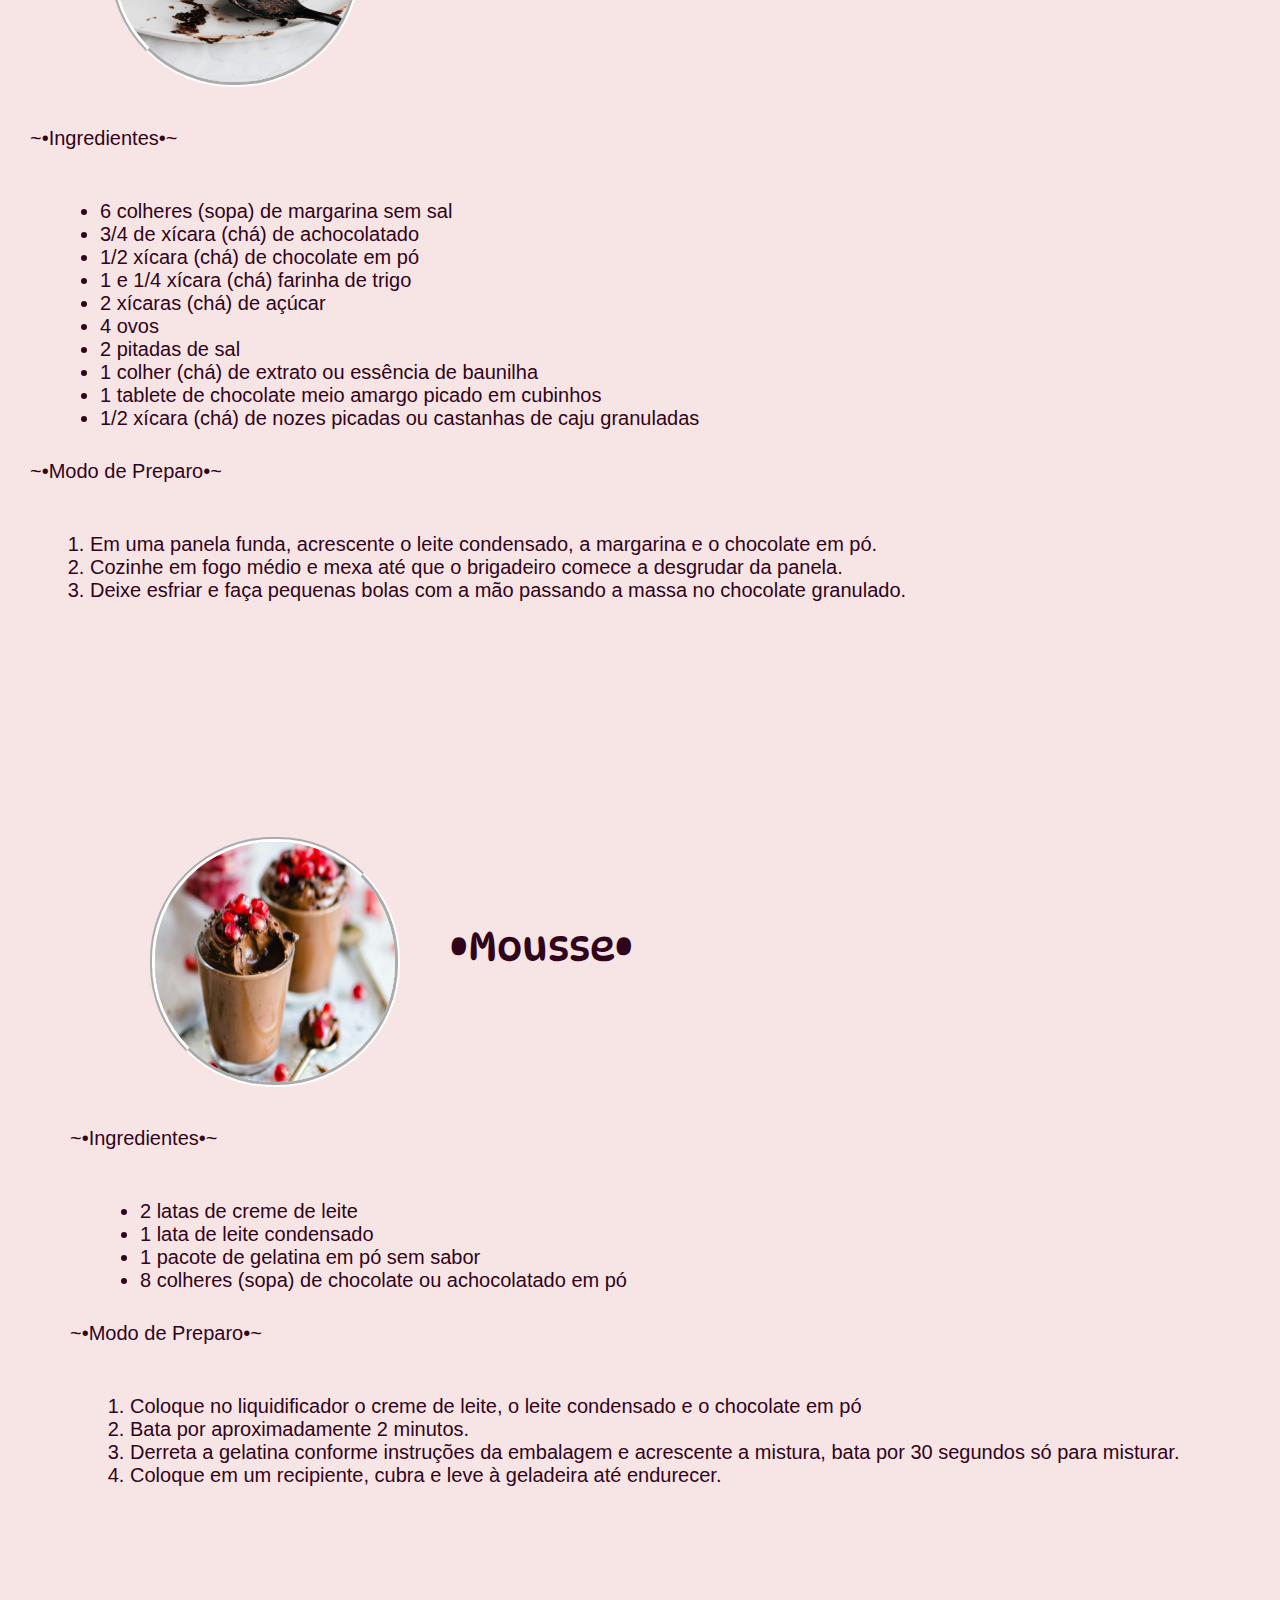
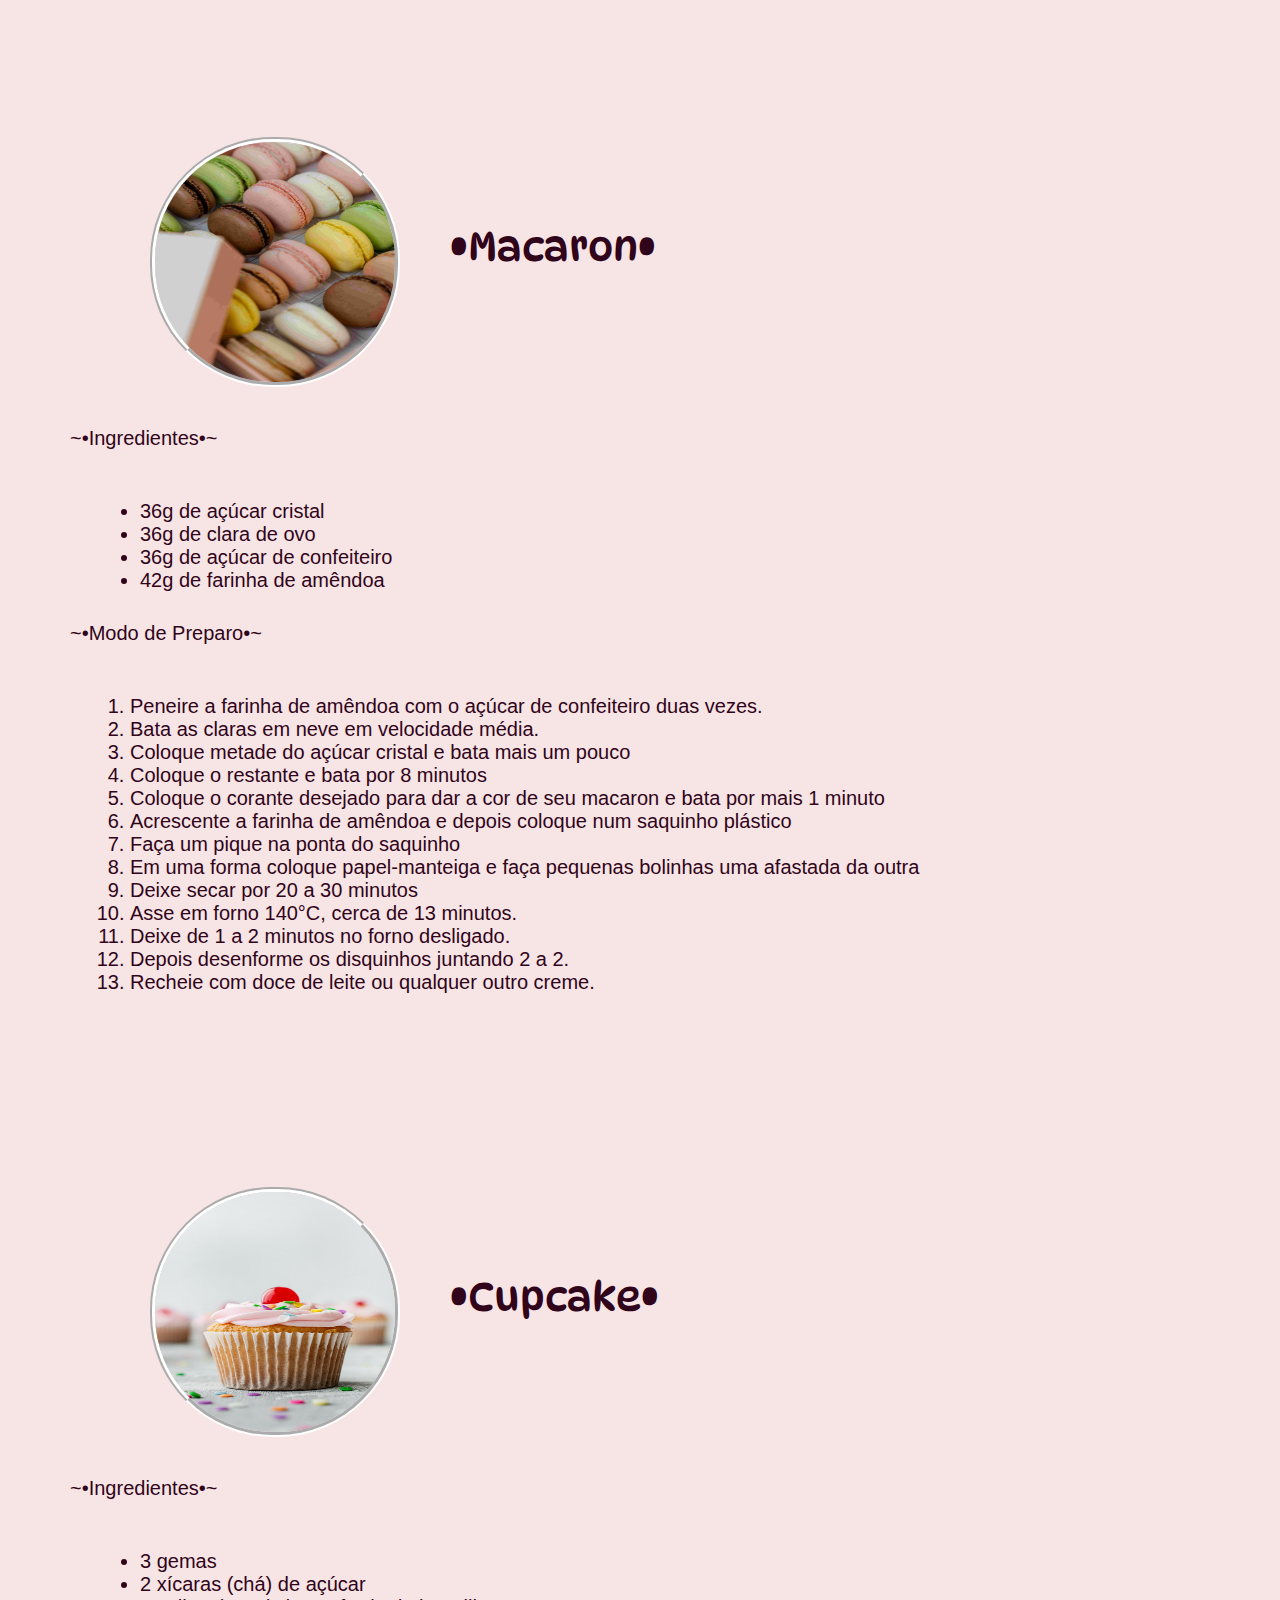
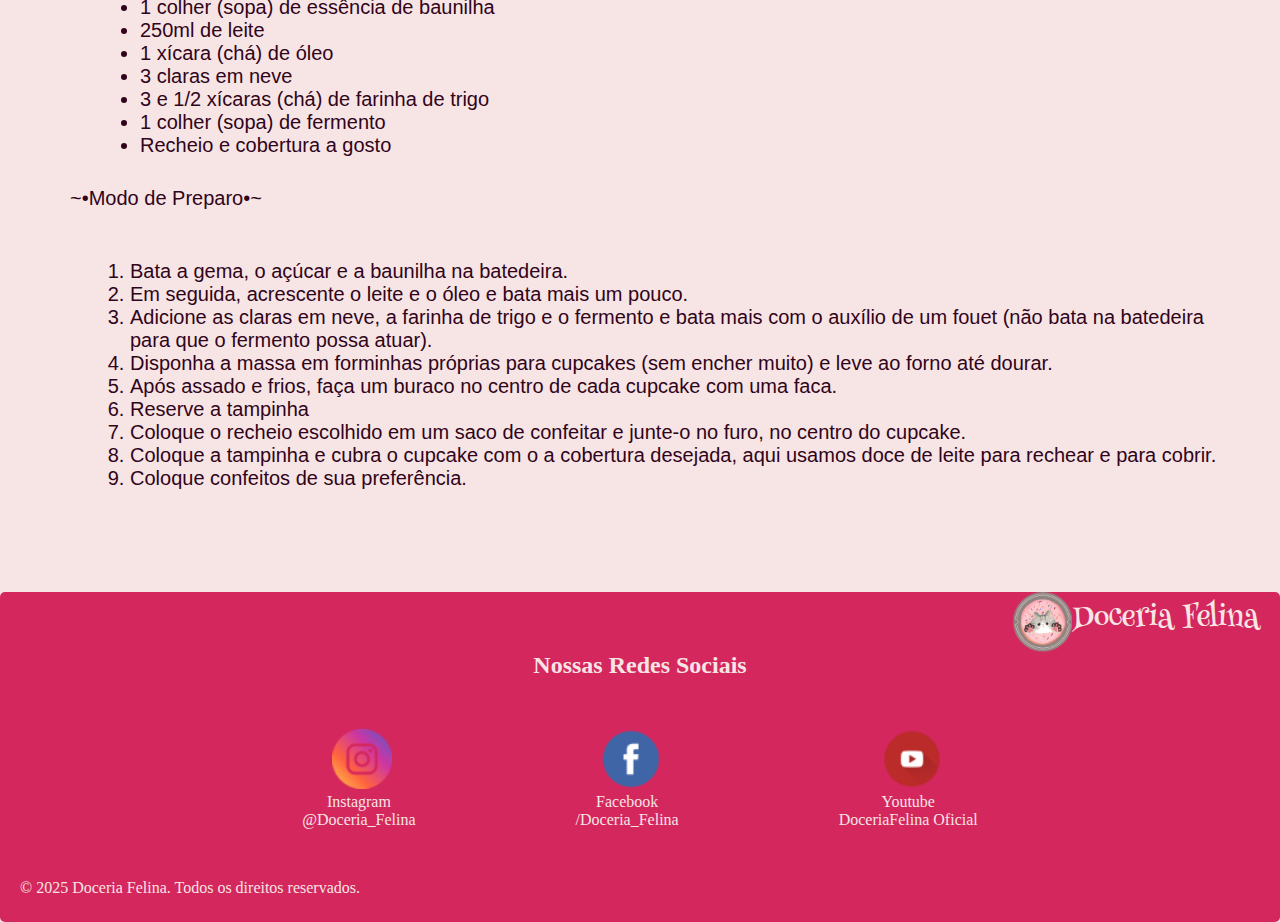
<file: Receitas.html>
<!DOCTYPE html>
<html lang="pt-br">
<head>
  <meta charset="UTF-8">
  <meta name="viewport" content="width=device-width, initial-scale=1.0">
  <title>Receitas</title>

   <!--Normalização-->
    <link rel="stylesheet" href="https://necolas.github.io/normalize.css/8.0.1/normalize.css">

   <link rel="shortcut icon" href="imagens/gatinhum.png" type="image/x-icon">
  
  <link rel="preconnect" href="https://fonts.googleapis.com">
<link rel="preconnect" href="https://fonts.gstatic.com" crossorigin>
<link href="https://fonts.googleapis.com/css2?family=Emilys+Candy&family=Open+Sans:ital,wght@0,300..800;1,300..800&display=swap" rel="stylesheet">

<link rel="preconnect" href="https://fonts.googleapis.com">
<link rel="preconnect" href="https://fonts.gstatic.com" crossorigin>
<link href="https://fonts.googleapis.com/css2?family=Emilys+Candy&family=Henny+Penny&family=Open+Sans:ital,wght@0,300..800;1,300..800&display=swap" rel="stylesheet">

<link href="https://fonts.googleapis.com/css2?family=Emilys+Candy&display=swap" rel="stylesheet">

<link href="https://fonts.googleapis.com/css2?family=Henny+Penny&display=swap" rel="stylesheet">

<link href="https://fonts.googleapis.com/css2?family=DynaPuff:wght@400..700&display=swap" rel="stylesheet">
<link rel="stylesheet" href="style(receitas).css">

    <style>
        *{margin: 0;}
         
    </style>
</head>
<body>
<div class="Cabeçalho">
    
    <div class="links">
    <a href="inicio.html" class="cabeça" target="_blank">Inicio</a>
    <a href="Receitas.html" class="cabeça">Receitas</a>
    <a href="midias.html" class="cabeça" target="_blank">Midias</a>
    <a href="Contato.html" class="cabeça" target="_blank">Contato</a>
    <a href="sobre.html" class="cabeça" target="_blank">Sobre</a>   
</div>

<div class="letraloja"> <img src="imagens/gatinhum.png" class="logo" height="60px">  Doceria Felina</div>

 
</div>
<br>
<br>
<div class="Titulo">
  <h1>~•Escolha uma de nossas deliciosas receitas!•~</h1>
  </div>

<div class="Receitas">
  <a href="#Brigadeiro">
  <div class="Brigadeiro"><img src="imagens/Brigadeiro.jpg" alt="Brigadeiro"></div>
  </a>
 <a href="#brownie">
  <div class="Brownie" ><img src="imagens/Brownie.jpg" alt="Brownie"></div>
  </a>
<a href="#moussyr">
  <div class="Mousse"><img src="imagens/Mousse.jpg" alt="Mousse"></div>
  </a>
  <a href="#macaron">
  <div class="Macaron"><img src="imagens/Macaron.jpg" alt="Macaron"></div>
  </a>
  <a href="#cupcake">
  <div class="Cupcake"><img src="imagens/Cupcake.jpg" alt="Cupcake"></div>
  </a>

</div>


  <div class="Titulo2">
    <h1> ~•Receitas•~ </h1>
  </div>
  
  <div class="Receitinhas">
  <div class="Brig" id="Brigadeiro"><img src="imagens/brigadeirinho.jpg" alt="Brigadeiro">
  <p> •Brigadeiro• </p>
  </div>
  <div class="IngredientesB">
    <p> ~•Ingredientes•~ </p>
 <ul>
  <li> 1 caixa de leite condensado</li>
  <li> 1 caixa de creme de leite </li>
  <li> 4 colheres (sopa) de chocolate em pó </li>
  <li> 1 colher (sopa) margarina sem sal</li>
  <li> Chocolate granulado</li>
  </ul>
  <p> ~•Modo de Preparo•~ </p>
  <ol> 
  <li> Em uma panela funda, acrescente o leite condensado, o creme de leite, a margarina e o chocolate em pó.
 </li>
  <li> Cozinhe em fogo médio e mexa até que o brigadeiro comece a desgrudar da panela. </li>
  <li> Deixe esfriar e faça pequenas bolas com a mão passando a massa no chocolate granulado. </li>
  </ol>
  </div>
  </div>
  
  <div class="Receitinhas2">
  <div class="Brownie" id="brownie"><img src="imagens/Brownie.jpg" alt="Brownie">
  <p> •Brownie• </p>
  </div>
  <div class="IngredientesB">
    <p> ~•Ingredientes•~ </p>
 <ul>
  <li> 6 colheres (sopa) de margarina sem sal</li>
  <li> 3/4 de xícara (chá) de achocolatado</li>
  <li> 1/2 xícara (chá) de chocolate em pó </li>
  <li> 1 e 1/4 xícara (chá) farinha de trigo</li>
  <li> 2 xícaras (chá) de açúcar</li>
  <li>4 ovos</li>
  <li>2 pitadas de sal</li>
  <li>1 colher (chá) de extrato ou essência de baunilha</li>
  <li>1 tablete de chocolate meio amargo picado em cubinhos</li>
  <li>1/2 xícara (chá) de nozes picadas ou castanhas de caju granuladas</li>
  
  </ul>
  <p> ~•Modo de Preparo•~ </p>
  <ol> 
  <li> Em uma panela funda, acrescente o leite condensado, a margarina e o chocolate em pó.
 </li>
  <li> Cozinhe em fogo médio e mexa até que o brigadeiro comece a desgrudar da panela. </li>
  <li> Deixe esfriar e faça pequenas bolas com a mão passando a massa no chocolate granulado. </li>
  </ol>
  </div>
  </div>


 <div class="Receitinhas3">
  <div class="Mousse" id="moussyr"><img src="imagens/Mousse.jpg" alt="Mousse">
  <p> •Mousse• </p>
  </div>
  <div class="IngredientesB">
    <p> ~•Ingredientes•~ </p>
 <ul>
  <li> 2 latas de creme de leite</li>
  <li> 1 lata de leite condensado</li>
  <li> 1 pacote de gelatina em pó sem sabor </li>
  <li> 8 colheres (sopa) de chocolate ou achocolatado em pó</li>
  
  </ul>
  <p> ~•Modo de Preparo•~ </p>
  <ol> 
  <li> Coloque no liquidificador o creme de leite, o leite condensado e o chocolate em pó
 </li>
  <li> Bata por aproximadamente 2 minutos. </li>
  <li> Derreta a gelatina conforme instruções da embalagem e acrescente a mistura, bata por 30 segundos só para misturar. </li>
  <li> Coloque em um recipiente, cubra e leve à geladeira até endurecer. </li>
  </ol>
  </div>
  </div>


 <div class="Receitinhas4">
  <div class="Macaron" id="macaron"><img src="imagens/Macaron.jpg" alt="Macaron">
  <p> •Macaron• </p>
  </div>
  <div class="IngredientesB">
    <p> ~•Ingredientes•~ </p>
 <ul>
  <li> 36g de açúcar cristal</li>
  <li> 36g de clara de ovo</li>
  <li> 36g de açúcar de confeiteiro </li>
  <li> 42g de farinha de amêndoa</li>
  
  </ul>
  <p> ~•Modo de Preparo•~ </p>
  <ol> 
  <li> Peneire a farinha de amêndoa com o açúcar de confeiteiro duas vezes.
 </li>
  <li>Bata as claras em neve em velocidade média.</li>
  <li> Coloque metade do açúcar cristal e bata mais um pouco </li>
  <li>Coloque o restante e bata por 8 minutos</li>
  <li>Coloque o corante desejado para dar a cor de seu macaron e bata por mais 1 minuto</li>
  <li>Acrescente a farinha de amêndoa e depois coloque num saquinho plástico</li>
  <li>Faça um pique na ponta do saquinho</li>
  <li>Em uma forma coloque papel-manteiga e faça pequenas bolinhas uma afastada da outra</li>
  <li>Deixe secar por 20 a 30 minutos</li>
  <li>Asse em forno 140°C, cerca de 13 minutos.</li>
  <li>Deixe de 1 a 2 minutos no forno desligado.</li>
  <li>Depois desenforme os disquinhos juntando 2 a 2.</li>
  <li> Recheie com doce de leite ou qualquer outro creme. </li>
  </ol>
  </div>
  </div>
  
  
   <div class="Receitinhas5">
  <div class="Cupcake" id="cupcake"><img src="imagens/Cupcake.jpg" alt="Cupcake">
  <p> •Cupcake• </p>
  </div>
  <div class="IngredientesB">
    <p> ~•Ingredientes•~ </p>
 <ul>
  <li> 3 gemas</li>
  <li> 2 xícaras (chá) de açúcar</li>
  <li> 1 colher (sopa) de essência de baunilha </li>
  <li> 250ml de leite</li>
  <li> 1 xícara (chá) de óleo</li>
  <li>3 claras em neve</li>
  <li>3 e 1/2 xícaras (chá) de farinha de trigo</li>
  <li>1 colher (sopa) de fermento</li>
  <li>Recheio e cobertura a gosto</li>
  
  </ul>
  <p> ~•Modo de Preparo•~ </p>
  <ol> 
  <li> Bata a gema, o açúcar e a baunilha na batedeira.
 </li>
  <li> Em seguida, acrescente o leite e o óleo e bata mais um pouco. </li>
  <li> Adicione as claras em neve, a farinha de trigo e o fermento e bata mais com o auxílio de um fouet (não bata na batedeira para que o fermento possa atuar). </li>
  <li>Disponha a massa em forminhas próprias para cupcakes (sem encher muito) e leve ao forno até dourar.</li>
  <li>Após assado e frios, faça um buraco no centro de cada cupcake com uma faca.</li>
  <li>Reserve a tampinha</li>
  <li>Coloque o recheio escolhido em um saco de confeitar e junte-o no furo, no centro do cupcake.</li>
  <li>Coloque a tampinha e cubra o cupcake com o a cobertura desejada, aqui usamos doce de leite para rechear e para cobrir.</li>
  <li>Coloque confeitos de sua preferência.</li>
  </ol>
  </div>
  </div>
  <div class="Rodapé">
        
        <div class= "letraloja"> <img src= "imagens/gatinhum.png" class= "logo" height= "60px" alt="logo da loja, gatinho cinza no meio de uma rosquinha rosa com granulados">  Doceria Felina</div>
        <div class="social">
                <h2>Nossas Redes Sociais</h2>
            </div>
         
        <div class="logo">
           

        <div class="Ll logo1">
            <div class="ajusteLogo">
               
            <img src="imagens/instagramIcon.png" height="60px" alt="Instagram da loja">
            </div>

              <a href="mailto:#" class="contatoEstilo">
              <p class="Tt2">Instagram</p>
              <p class="Tt2">@Doceria_Felina</p>
              </a>
              
            
             
        </div>

        <div class="Ll logo2">

           <div class="ajusteLogo1">
            <img src="imagens/facebookIcon.png"  height="60px"  alt="facebook da loja">
            </div>
                  <a href="#" class="contatoEstilo">
                 <p class="Tt2">Facebook</p>
                 <p class="Tt2">/Doceria_Felina</p>
                 </a>
              
        </div>

        <div class="Ll logo3">
             <div class="ajusteLogo2">
            <img src="imagens/youtubeIcon.png"  height="60px"  alt="Youtube da loja">
            </div>
                  <a href="#" class="contatoEstilo">
                <p class="Tt2">Youtube</p>
                <p class="Tt2">DoceriaFelina Oficial</p>
                </a>
              
        </div>

       

        </div>

         <p class="SemCriatividade">© 2025 Doceria Felina. Todos os direitos reservados.</p>



    </div>
  
</body>
</html>
</file>
<file: style(inicio).css>
html
        {
            background-color:rgb(247, 228, 228);

        }
         p
        {
            font-family: Verdana, Geneva, Tahoma, sans-serif;
            font-size: 20px;
        }
        
        .Cabeçalho
        {
            background-color: rgba(209, 28, 85, 0.944);
            height: 60px;
            position: relative;
            border-radius: 5px;
             
            
           
            
           

        }

        .cabeça
        {
            color: rgb(151, 23, 23);
           font-family: 'Emilys Candy';      
           padding-left: 15px;
           padding-right: 15px;
           background-color:  rgb(247, 228, 228); 
           margin: 3px;
            border-radius: 20px;
            border-color: black;
            text-decoration: none;
            
        }
        .links
        {
            display: flex;
            flex-direction: space-evenly;
            position: absolute;
            padding-top: 34px; 
            padding-left: 30px;
             
           
           
             
        
        }
        .letraloja
        {
            font-family: 'Henny Penny';
            font-size: 30px;
            display: flex;
            color: rgb(247, 228, 228);  
            justify-content: flex-end;
            padding-right: 20px;
            
        }
        .boxImagens
        {
           
             margin: 10px;
            padding: 10px;
           display: flex;
          flex-direction: row;
           justify-content: center;
           align-items: center;
          background-color: rgba(209, 28, 85, 0.944);
           border-color:rgb(247, 228, 228) ;
           border-style: double;
           border-width: 5px;
           
           
           
        }
        
       .imagem
       {
        
        margin: 15px;
        margin: groove;
        border-style: solid;
        border-color: rgba(90, 6, 33, 0.944);
        border-radius: 5px;
        border-width: 4px;
       }

      
       
      
        .inicio
        {
            font-size: 30px;
            color:hwb(341 11% 18% / 0.944);
            font-family: Verdana, Geneva, Tahoma, sans-serif;
            display: flex;
            justify-content:center ;
            
        }
       .texto1
       {
        
        padding: 40px;
        
         
       }
       .Tt1
       {
        color: rgb(48, 4, 26);
      
        padding-left: 30px;
        padding-right: 30px;
        font-size: 17px;
       }

         .Rodapé
        {
            background-color: rgba(209, 28, 85, 0.944);
            height: 330px;
            position: relative;
            border-radius: 5px;
        }
        .perguntas
        {
             font-size: 30px;
            color:hwb(342 2% 78% / 0.944);
            font-family:  Verdana, Geneva, Tahoma, sans-serif;
            padding: 20px;
            font-weight: 100;
           
        }
        .cabeça:hover
        {
            background-color: rgba(89, 25, 19, 0.944);
            color: rgb(247, 228, 228);
        }
        .Ll
        {
            padding: 0px 80px;
        }
        .logo
        {
            
            display: flex;
            flex-direction: space-evenly;
            justify-content: center;
            
        }
       
        .Tt2
        {
           color: rgb(247, 228, 228);
             display: flex;
           
            justify-content: center;
           
        }
        .ajusteLogo
        {
            padding-left: 30px;
        }
         .ajusteLogo1
        {
            padding-left: 25px;
        }
         .ajusteLogo2
        {
            padding-left: 43px;
        }
        .contatoEstilo
        {
            text-decoration: none;     
        }
        .Tt2:hover
        {
            color: rgba(89, 25, 19, 0.944);
        }
        .social
        {
            color:rgb(247, 228, 228) ;
            display: flex;
            justify-content: center;
            padding-bottom: 50px;      
        }
        .SemCriatividade
        {
            color:rgb(247, 228, 228) ;
            padding-top: 50px;
            padding-left: 20px;

        }
       .imgConteiner 
        {
            position: relative;

        }
        .letras
        {
            position: absolute;
            top: 5%;
            left: 4%;
            font-size: 40px;
            font-family: 'Oswald';
            font-weight: 100;
            color: #ffffff;
            display: flex;
            justify-content: center;
            align-items: center;
            background-color: rgba(50, 49, 49, 0.314);
            height: 264px;
            width: 393px;
            
        }
        .letrasA
        {
            position: absolute;
           top: 5%;
            left: 4%;
            font-size: 40px;
            font-family: 'Oswald';
            font-weight: 100;
            font-style: italic;
            color: #ffffff;
            display: flex;
            flex-direction: space-evenly;
             background-color: rgba(50, 49, 49, 0.314);
              display: flex;
            justify-content: center;
            align-items: center;
            background-color: rgba(50, 49, 49, 0.314);
            height: 264px;
            width: 393px;
        }
        .letras:hover
        {
             color: #ffffff;
            background-color: rgba(21, 21, 21, 0.605); 
        }
        .letrasA:hover
        {
             color: #ffffff;
            background-color: rgba(21, 21, 21, 0.605); 
        }
</file>
<file: style(Contato).css>
@charset "UTF-8";


html
        {
            background-color:rgb(247, 228, 228);
      

        }
          p
        {
            font-family: Arial, Helvetica, sans-serif;
        }
        
        .Cabeçalho
        {
            background-color: rgba(209, 28, 85, 0.944);
            height: 60px;
            position: relative;
            border-radius: 5px;
            text-decoration: none;
             
            
        }
                .cabeça
        {
            color: rgb(151, 23, 23);
           font-family: 'Emilys Candy';      
           padding-left: 15px;
           padding-right: 15px;
           background-color:  rgb(247, 228, 228); 
           margin: 3px;
            border-radius: 20px;
            border-color: black;
            text-decoration:none;
            
        }
        .cabeça:hover
        {
            background-color: rgba(89, 25, 19, 0.944);
            color: rgb(247, 228, 228);
        }
        .links
        {
            display: flex;
            flex-direction: space-evenly;
            position: absolute;
            padding-top: 34px; 
            padding-left: 30px;
        }
       .inicio
        {
            font-size: 30px;
            color:hwb(341 11% 18% / 0.944);
            font-family:  Verdana, Geneva, Tahoma, sans-serif;
           
        }
        .perguntas
        {
             font-size: 30px;
            color:hwb(342 2% 78% / 0.944);
            font-family: Verdana, Geneva, Tahoma, sans-serif;
           
        }
        .lista{
            padding-top: 8px;
        }
        .body2{
            
            margin-left: 25px;
            font-size: 20px;
        }
        .letraloja
        {
            font-family: 'Henny Penny';
            font-size: 30px;
            display: flex;
            color: rgb(247, 228, 228);  
            justify-content: flex-end;
            padding-right: 20px;
            
        }

       
        button{
        
             background-color:blueviolet;
            border-radius: 30px;
            padding: 10px 50px;
            color: aliceblue;
            font-family:  Verdana, Geneva, Tahoma, sans-serif;
        }
        .box-1{
        text-align: center;
        }
        input, textarea, select{
            display: block;
            width: 1000px;
            box-sizing: border-box;
            color: black;
            padding: 25px;
            border-radius: 15px;
        }
        input textarea select:hover{
           background-color: aquamarine;
        }
         .label1, .label2, .label3, .label4{
            margin-bottom: 10px;
        
        } 
        textarea{

            resize: vertical;
        }
        input::placeholder{
            color: cadetblue;
        }
        textarea::placeholder{
            color: cadetblue;
        }
        .Rodapé
        {
            background-color: rgba(209, 28, 85, 0.944);
            height: 330px;
            position: relative;
            border-radius: 5px;
        
        
        
        
        }
        .l1{ list-style-image: url(instagram.png);
            
            
        }
        .l2{
            list-style-image: url(facebook.png);

        }
        .l3{
            list-style-image: url(Youtube.png);
            

        }
        
        .img1{
            margin-right: 5px;
              padding: 0px 80px;

        }
        .Ll
        {
            padding: 0px 80px;
        }
           
        .logo
        {
            
            display: flex;
            flex-direction: space-evenly;
            justify-content: center;
            
        }
       
        .Tt2
        {
           color: rgb(247, 228, 228);
             display: flex;
           
            justify-content: center;
           
        }
        .ajusteLogo
        {
            padding-left: 30px;
        }
         .ajusteLogo1
        {
            padding-left: 25px;
        }
         .ajusteLogo2
        {
            padding-left: 43px;
        }
        .contatoEstilo
        {
            text-decoration: none;     
        }
        .Tt2:hover
        {
            color: rgba(89, 25, 19, 0.944);
        }
        .social
        {
            color:rgb(247, 228, 228) ;
            display: flex;
            justify-content: center;
            padding-bottom: 50px;      
        }
        .SemCriatividade
        {
            color:rgb(247, 228, 228) ;
            padding-top: 50px;
            padding-left: 20px;

        }
        .a1{
            color: rgba(18, 0, 6, 0.571);
            text-decoration: none;
        }
        .a1:hover{
            color: rgb(90, 4, 38);
        }
</file>
<file: style(midias).css>
html
        {
            background-color:rgb(247, 228, 228);

        }
         p
        {
            font-family: Verdana, Geneva, Tahoma, sans-serif;
            font-size: 20pxs;
        }
        .aviso
        {
            display: flex;
            justify-content: center;
            color: rgba(104, 16, 44, 0.944);
        
        }
        
        .Cabeçalho
        {
            background-color: rgba(209, 28, 85, 0.944);
            height: 60px;
            position: relative;
            border-radius: 5px;
             
            
           
            
           

        }

        .cabeça
        {
            color: rgb(151, 23, 23);
           font-family: 'Emilys Candy';      
           padding-left: 15px;
           padding-right: 15px;
           background-color:  rgb(247, 228, 228); 
           margin: 3px;
            border-radius: 20px;
            border-color: black;
            text-decoration: none;
            
        }
        .links
        {
            display: flex;
            flex-direction: space-evenly;
            position: absolute;
            padding-top: 34px; 
            padding-left: 30px;
             
           
           
             
        
        }
         .Inicio
        {
            font-size: 30px;
            color:rgba(209, 28, 85, 0.944);
            font-family:  Verdana, Geneva, Tahoma, sans-serif;
            display: flex;
            justify-content:center ;
            font-weight: 100;
            
        }
        .letraloja
        {
            font-family: 'Henny Penny';
            font-size: 30px;
            display: flex;
            color: rgb(247, 228, 228);  
            justify-content: flex-end;
            padding-right: 20px;
            
        }
          .cabeça:hover
        {
            background-color: rgba(89, 25, 19, 0.944);
            color: rgb(247, 228, 228);
        }
        .imagemInicio
        {
            
            display: flex;
            justify-content: center;
        }
        .bordinhas
        {
              margin: 15px;
        margin: groove;
        border-style: solid;
        border-color: rgba(90, 6, 33, 0.944);
        border-radius: 20px;
        border-width: 4px;
        }
        .Vil
        {
              display: flex;
            justify-content: center;
           
        }
        .Epel
        {
            color: #940808;
            font-size: 20px;
            font-family:  Verdana, Geneva, Tahoma, sans-serif;
            font-weight: 100;
           
              background-color:rgb(247, 228, 228);
            margin: 10px;
            border: 10px;
            border-color:hwb(6 10% 24% / 0.944);
            border-style: solid;
            border-radius: 20px; 
            height: 80px;
            width: 580px;
            display: flex;
            justify-content: center;
            align-items: center;
           
            
            
        }
        .letrinhas
        {
             display: flex;
            justify-content: center;
            font-family: serif;
           
        }
         .final
        {
            font-size: 30px;
            color:rgba(209, 28, 85, 0.944);
           
            font-family:  Verdana, Geneva, Tahoma, sans-serif;
            display: flex;
            justify-content:center ;
            font-weight: 100;
            border-color:rgb(117, 8, 33) ;
            border-style: dotted;
           
            
        }
        .Rodapé
        {
            background-color: rgba(209, 28, 85, 0.944);
            height: 330px;
            position: relative;
            border-radius: 5px;
        }
       .Ll
        {
            padding: 0px 80px;
        }
        .logo
        {
            
            display: flex;
            flex-direction: space-evenly;
            justify-content: center;
          
            
        }
       
        .Tt2
        {
           color: rgb(247, 228, 228);
             display: flex;
            
            justify-content: center;
           
        }
        .ajusteLogo
        {
            padding-left: 30px;
        }
         .ajusteLogo1
        {
            padding-left: 25px;
        }
         .ajusteLogo2
        {
            padding-left: 43px;
        }
         .Tt2:hover
        {
            color: rgba(89, 25, 19, 0.944);
        }
        .social
        {
            color:rgb(247, 228, 228) ;
            display: flex;
            justify-content: center;
            padding-bottom: 50px;  
            
        }
        .SemCriatividade
        {
            color:rgb(247, 228, 228) ;
            padding-top: 50px;
            padding-left: 20px;
             

        }
         .contatoEstilo
        {
            text-decoration: none;     
        }
</file>
<file: style(receitas).css>
html
        {
            background-color: rgb(247, 228, 228);

        }
        
        .Cabeçalho
        {
            background-color: rgba(209, 28, 85, 0.944);
            height: 60px;
            position: relative;
            border-radius: 5px;
             
            
           
            
           

        }

        .cabeça
        {
            color: rgb(151, 23, 23);
           font-family: 'Emilys Candy';      
           padding-left: 15px;
           padding-right: 15px;
           background-color:  rgb(247, 228, 228); 
           margin: 3px;
            border-radius: 20px;
            border-color: black;
            text-decoration: none;
            
        }
        .links
        {
            display: flex;
            flex-direction: space-evenly;
            position: absolute;
            padding-top: 34px; 
            padding-left: 30px;
           
           
             
        
        }
        .cabeça:hover
        {
            background-color: rgba(89, 25, 19, 0.944);
            color: rgb(247, 228, 228);
        }
        .letraloja
        {
            font-family: 'Henny Penny';
            font-size: 30px;
            display: flex;
            color: rgb(247, 228, 228);  
            justify-content: flex-end;
            padding-right: 20px;
            
        }
         
         
        .Receitas {
          display: flex;
          background-color: rgba(209, 28, 85, 0.944);
          border-radius: 50px;
          margin-top: 40px;
          margin-bottom: 35px;
          margin-left: 6px;
          margin-right: 8px;
          padding-left: 200px;
          
         
          
        }
         
       .Receitas img { 
         margin-left: 8px;
         margin-right: 10px;
         margin-bottom: 35px;
         margin-top: 35px;
         width:175px;
         height:175px;
         border-radius: 25%;
         display: flex;
         flex-direction: space-evenly;
         justify-content: center;
         border: 5px groove white;
         box-sizing: border-box;
       }
       
       .Titulo {
         
    font-family: Verdana, Geneva, Tahoma, sans-serif;
    font-size: 10px;
    color: rgb(48,4,26);
    display: flex;
    justify-content: center;
    
       }
       
       .Titulo2 {
        
  font-family: Verdana, Geneva, Tahoma, sans-serif;
  font-size: 10px;
  font-style: normal;
color: rgb(48,4,26);
  display: flex;
    justify-content: center;
       }
       
       .Brig {
         display:flex;
       }
       .Receitinhas img {
         margin-left: 100px;
         margin-right: 10px;
         margin-bottom: 10px;
         margin-top: 75px;
         width:250px;
         height:250px;
         border-radius: 49%;
         border: 5px groove white;
         box-sizing: border-box;
       }
       .Brig p {
         margin-top: 160px;
         margin-left: 40px;
         font-size: 40px;
         font-family: Verdana, Geneva, Tahoma, sans-serif;
    color: rgb(48,4,26);
  font-family: "DynaPuff", system-ui;
  font-optical-sizing: auto;
  font-weight: weight;
  font-style: normal;
  font-variation-settings:
    "wdth" 100;
       }
       
       .Receitinhas {
       height: 800px;
       border-radius: 50px;
       margin: 50px;
       background-color: rgb(247, 228, 228);
font-family: Verdana, Geneva, Tahoma, sans-serif;
    color: rgb(48,4,26);
       }
       
       
       .Receitinhas ul {
         margin-left: 50px;
         font-size: 20px;
         margin-top: 50px;
         margin-bottom: 10px;
         
       }
       
       .IngredientesB p {
         font-size: 20px;
         margin-top:30px;
         margin-left:20px; 
         
       }
       
       .Receitinhas ol {
         margin-left: 40px;
         font-size: 20px;
         margin-top: 50px;
         margin-bottom: 10px;
        margin-right:5px;
         
       }
       
       .Receitinhas2 {
         height: 950px;
       border-radius: 50px;
       margin: 10px;
       background-color: rgb(247, 228, 228);
font-family: Verdana, Geneva, Tahoma, sans-serif;
    color: rgb(48,4,26);
       }
       
       .Brownie {
         display:flex;
       }
       
       .Receitinhas2 img {
         margin-left: 100px;
         margin-right: 10px;
         margin-bottom: 10px;
         margin-top: 75px;
         width:250px;
         height:250px;
         border-radius: 49%;
         border: 5px groove white;
         box-sizing: border-box;
       }
       
       .Brownie p {
         margin-top: 160px;
         margin-left: 40px;
         font-size: 40px;
         font-family:Verdana, Geneva, Tahoma, sans-serif;
    color: rgb(48,4,26);
  font-family: "DynaPuff", system-ui;
  font-optical-sizing: auto;
  font-weight: weight;
  font-style: normal;
  font-variation-settings:
    "wdth" 100;
        
       }
       
       .Receitinhas2 ul {
         margin-left: 50px;
         font-size: 20px;
         margin-top: 50px;
         margin-bottom: 10px;
       }
       
       .Receitinhas2 ol {
         margin-left: 40px;
         font-size: 20px;
         margin-top: 50px;
         margin-bottom: 10px;
        margin-right:5px;
         
       }
       
       <!-- -->
       
       .Receitinhas3 {
         height: 850px;
       border-radius: 50px;
       margin: 50px;
       background-color: rgb(247, 228, 228);
font-family: Verdana, Geneva, Tahoma, sans-serif;
    color: rgb(48,4,26);
       }
       
       .Mousse {
         display:flex;
       }
       
       .Receitinhas3 img {
         margin-left: 100px;
         margin-right: 10px;
         margin-bottom: 10px;
         margin-top: 75px;
         width:250px;
         height:250px;
         border-radius: 49%;
         border: 5px groove white;
         box-sizing: border-box;
       }
       
       .Mousse p {
         margin-top: 160px;
         margin-left: 40px;
         font-size: 40px;
         font-family: Verdana, Geneva, Tahoma, sans-serif;
    color: rgb(48,4,26);
  font-family: "DynaPuff", system-ui;
  font-optical-sizing: auto;
  font-weight: weight;
  font-style: normal;
  font-variation-settings:
    "wdth" 100;
       }
       
       .Receitinhas3 ul{
         margin-left: 50px;
         font-size: 20px;
         margin-top: 50px;
         margin-bottom: 10px;
       }
       
       .Receitinhas3 ol{
         margin-left: 40px;
         font-size: 20px;
         margin-top: 50px;
         margin-bottom: 10px;
        margin-right:5px;
         
       }
       
              <!-- -->
       
       .Receitinhas4 {
height: 1000px;
       border-radius: 50px;
       margin: 50px;
       background-color: rgb(247, 228, 228);
font-family:Verdana, Geneva, Tahoma, sans-serif;
    color: rgb(48,4,26);
       }
       
       .Macaron {
display:flex;
       }
       
       .Receitinhas4 img {
margin-left: 100px;
         margin-right: 10px;
         margin-bottom: 10px;
         margin-top: 75px;
         width:250px;
         height:250px;
         border-radius: 49%;
         border: 5px groove white;
         box-sizing: border-box;
       }
       
       .Macaron p {
margin-top: 160px;
         margin-left: 40px;
         font-size: 40px;
         font-family: Verdana, Geneva, Tahoma, sans-serif;
    color: rgb(48,4,26);
  font-family: "DynaPuff", system-ui;
  font-optical-sizing: auto;
  font-weight: weight;
  font-style: normal;
  font-variation-settings:
    "wdth" 100;
       }
       
       .Receitinhas4 ul{
margin-left: 50px;
         font-size: 20px;
         margin-top: 50px;
         margin-bottom: 10px;
       }
       
       .Receitinhas4 ol{
margin-left: 40px;
         font-size: 20px;
         margin-top: 50px;
         margin-bottom: 10px;
        margin-right:5px;
         
       }
       
             <!-- -->
       
       .Receitinhas5 {
height: 1030px;
       border-radius: 50px;
       margin: 50px;
       background-color: rgb(247, 228, 228);
font-family: Verdana, Geneva, Tahoma, sans-serif;
    color: rgb(48,4,26);
       }
       
       .Cupcake {
display:flex;
       }
       
       .Receitinhas5 img {
margin-left: 100px;
         margin-right: 10px;
         margin-bottom: 10px;
         margin-top: 75px;
         width:250px;
         height:250px;
         border-radius: 49%;
         border: 5px groove white;
         box-sizing: border-box;
       }
       
       .Cupcake p {
margin-top: 160px;
         margin-left: 40px;
         font-size: 40px;
         font-family: Verdana, Geneva, Tahoma, sans-serif;
    color: rgb(48,4,26);
  font-family: "DynaPuff", system-ui;
  font-optical-sizing: auto;
  font-weight: weight;
  font-style: normal;
  font-variation-settings:
    "wdth" 100;
       }
       
       .Receitinhas5 ul{
margin-left: 50px;
         font-size: 20px;
         margin-top: 50px;
         margin-bottom: 10px;
       }
       
       .Receitinhas5 ol{
margin-left: 40px;
         font-size: 20px;
         margin-top: 50px;
         margin-bottom: 10px;
        margin-right:5px;
         
       }
       .Rodapé
        {
            background-color: rgba(209, 28, 85, 0.944);
            height: 330px;
            position: relative;
            border-radius: 5px;
        }
       .Ll
        {
            padding: 0px 80px;
        }
        .logo
        {
            
            display: flex;
            flex-direction: space-evenly;
            justify-content: center;
          
            
        }
       
        .Tt2
        {
           color: rgb(247, 228, 228);
             display: flex;
            
            justify-content: center;
           
        }
        .ajusteLogo
        {
            padding-left: 30px;
        }
         .ajusteLogo1
        {
            padding-left: 25px;
        }
         .ajusteLogo2
        {
            padding-left: 43px;
        }
         .Tt2:hover
        {
            color: rgba(89, 25, 19, 0.944);
        }
        .social
        {
            color:rgb(247, 228, 228) ;
            display: flex;
            justify-content: center;
            padding-bottom: 50px;  
            
        }
        .SemCriatividade
        {
            color:rgb(247, 228, 228) ;
            padding-top: 50px;
            padding-left: 20px;
             

        }
         .contatoEstilo
        {
            text-decoration: none;     
        }
</file>
